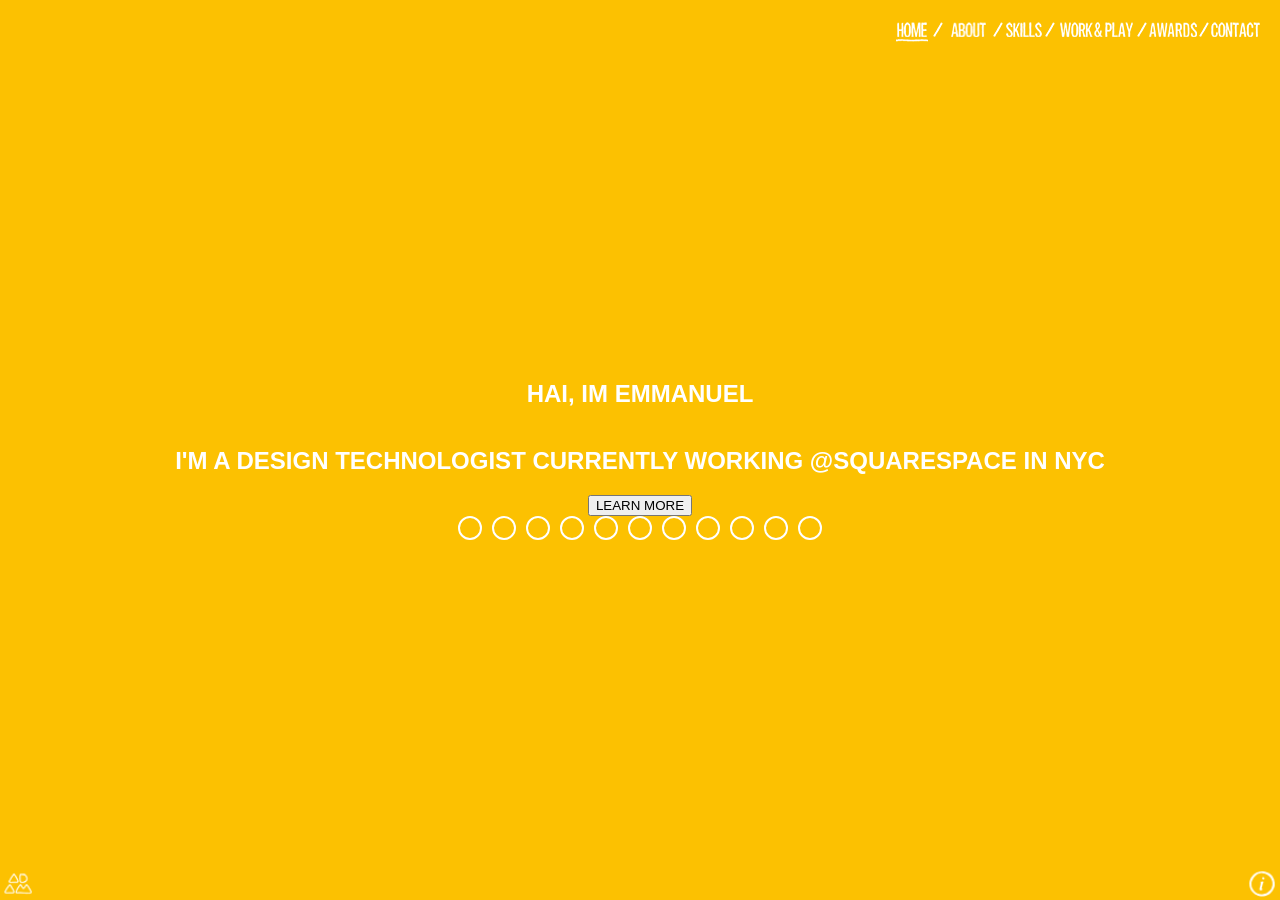
<file: index.html>
<!DOCTYPE html>
<html lang="en">

<head>
    <meta charset="UTF-8">
    <meta name="viewport" content="width=device-width, initial-scale=1.0">
    <title>EMMANUEL</title>
    <link rel="stylesheet" href="css/home.css">
</head>

<body>
    <header>
        <nav class="navegador">
            <a class="nav-home" href="/index.html"></a>
            <span></span>
            <a class="nav-about" href="/about.html"></a>
            <span></span>
            <a class="nav-skills" href="/skill.html"></a>
            <span></span>
            <a class="nav-workplay" href="/works&play.html"></a>
            <span></span>
            <a class="nav-awards" href="/awards.html"></a>
            <span></span>
            <a class="nav-contact" href="/contact.html"></a>
        </nav>
    </header>
    <main>
        <section id="section1" class="slide">
            <h1>HAI, IM EMMANUEL </h1>
            <h2>I'M A DESIGN TECHNOLOGIST CURRENTLY WORKING @SQUARESPACE IN NYC</h2>
            <button class="more">LEARN MORE</button>
            <nav class="section-nav">
                <a href="#section1" class="nav-dot" aria-label="Go to section 1"></a>
                <a href="#section2" class="nav-dot" aria-label="Go to section 2"></a>
                <a href="#section3" class="nav-dot" aria-label="Go to section 3"></a>
                <a href="#section4" class="nav-dot" aria-label="Go to section 4"></a>
                <a href="#section5" class="nav-dot" aria-label="Go to section 5"></a>
                <a href="#section6" class="nav-dot" aria-label="Go to section 6"></a>
                <a href="#section7" class="nav-dot" aria-label="Go to section 7"></a>
                <a href="#section8" class="nav-dot" aria-label="Go to section 8"></a>
                <a href="#section9" class="nav-dot" aria-label="Go to section 9"></a>
                <a href="#section10" class="nav-dot" aria-label="Go to section 10"></a>
                <a href="#section11" class="nav-dot" aria-label="Go to section 11"></a>
            </nav>
        </section>

        <section id="section2" class="slide">
            <h1>METROPOLIS WORLD</h1>
            <h2>INTRODUCING METROPOLIS WORLD, A METAVERSE EXPERIENCE COMBINING PHYSICAL AND DIGITAL REALMS!</h2>
            <button class="learn">LEARN MORE</button>
            <nav class="section-nav">
                <a href="#section1" class="nav-dot" aria-label="Go to section 1"></a>
                <a href="#section2" class="nav-dot" aria-label="Go to section 2"></a>
                <a href="#section3" class="nav-dot" aria-label="Go to section 3"></a>
                <a href="#section4" class="nav-dot" aria-label="Go to section 4"></a>
                <a href="#section5" class="nav-dot" aria-label="Go to section 5"></a>
                <a href="#section6" class="nav-dot" aria-label="Go to section 6"></a>
                <a href="#section7" class="nav-dot" aria-label="Go to section 7"></a>
                <a href="#section8" class="nav-dot" aria-label="Go to section 8"></a>
                <a href="#section9" class="nav-dot" aria-label="Go to section 9"></a>
                <a href="#section10" class="nav-dot" aria-label="Go to section 10"></a>
                <a href="#section11" class="nav-dot" aria-label="Go to section 11"></a>
            </nav>
        </section>
        <section id="section3" class="slide">
            <h1>I LOVE DIGITAL</h1>
            <h2>I SPECIALISE IN RICH INTERACTIVE EXPERIENCES FOR WEB, MOBILE AND TABLET DEVICES.</h2>
            <button class="learn">LEARN MORE</button>
            <nav class="section-nav">
                <a href="#section1" class="nav-dot" aria-label="Go to section 1"></a>
                <a href="#section2" class="nav-dot" aria-label="Go to section 2"></a>
                <a href="#section3" class="nav-dot" aria-label="Go to section 3"></a>
                <a href="#section4" class="nav-dot" aria-label="Go to section 4"></a>
                <a href="#section5" class="nav-dot" aria-label="Go to section 5"></a>
                <a href="#section6" class="nav-dot" aria-label="Go to section 6"></a>
                <a href="#section7" class="nav-dot" aria-label="Go to section 7"></a>
                <a href="#section8" class="nav-dot" aria-label="Go to section 8"></a>
                <a href="#section9" class="nav-dot" aria-label="Go to section 9"></a>
                <a href="#section10" class="nav-dot" aria-label="Go to section 10"></a>
                <a href="#section11" class="nav-dot" aria-label="Go to section 11"></a>
            </nav>
        </section>
        <section id="section4" class="slide">
            <h1>CREATIVE NETWORK</h1>
            <h2>I LOVE TO COLLABORATE. I'M CURRENTLY LOOKING FOR OTHER CREATIVE MINDS TO WORK, GROW AND NETWORK. GET IN
                TOUCH!</h2>
            <button class="learn">LEARN MORE</button>
            <nav class="section-nav">
                <a href="#section1" class="nav-dot" aria-label="Go to section 1"></a>
                <a href="#section2" class="nav-dot" aria-label="Go to section 2"></a>
                <a href="#section3" class="nav-dot" aria-label="Go to section 3"></a>
                <a href="#section4" class="nav-dot" aria-label="Go to section 4"></a>
                <a href="#section5" class="nav-dot" aria-label="Go to section 5"></a>
                <a href="#section6" class="nav-dot" aria-label="Go to section 6"></a>
                <a href="#section7" class="nav-dot" aria-label="Go to section 7"></a>
                <a href="#section8" class="nav-dot" aria-label="Go to section 8"></a>
                <a href="#section9" class="nav-dot" aria-label="Go to section 9"></a>
                <a href="#section10" class="nav-dot" aria-label="Go to section 10"></a>
                <a href="#section11" class="nav-dot" aria-label="Go to section 11"></a>
            </nav>
        </section>
        <section id="section5" class="slide">
            <h1>MULTI DISCIPLINE</h1>
            <h2>MULTI DISCIPLINEBEING MULTI DISCIPLINED IS A BIG PART OF MY ETHOS. WHETHER IT'S DESIGN, DEVELOPMENT,
                VIDEO OR UX; I'M THERE.</h2>
            <button class="learn">LEARN MORE</button>
            <nav class="section-nav">
                <a href="#section1" class="nav-dot" aria-label="Go to section 1"></a>
                <a href="#section2" class="nav-dot" aria-label="Go to section 2"></a>
                <a href="#section3" class="nav-dot" aria-label="Go to section 3"></a>
                <a href="#section4" class="nav-dot" aria-label="Go to section 4"></a>
                <a href="#section5" class="nav-dot" aria-label="Go to section 5"></a>
                <a href="#section6" class="nav-dot" aria-label="Go to section 6"></a>
                <a href="#section7" class="nav-dot" aria-label="Go to section 7"></a>
                <a href="#section8" class="nav-dot" aria-label="Go to section 8"></a>
                <a href="#section9" class="nav-dot" aria-label="Go to section 9"></a>
                <a href="#section10" class="nav-dot" aria-label="Go to section 10"></a>
                <a href="#section11" class="nav-dot" aria-label="Go to section 11"></a>
            </nav>
        </section>
        <section id="section6" class="slide">
            <h1>NEW MEDIA</h1>
            <h2>MY FOCUS IS WORKING ON ENGAGING AND INTERACTIVE APPLICATIONS ACROSS THE SPECTRUM OF DEVICES AND
                PLATFORMS.</h2>
            <button class="learn">LEARN MORE</button>
            <nav class="section-nav">
                <a href="#section1" class="nav-dot" aria-label="Go to section 1"></a>
                <a href="#section2" class="nav-dot" aria-label="Go to section 2"></a>
                <a href="#section3" class="nav-dot" aria-label="Go to section 3"></a>
                <a href="#section4" class="nav-dot" aria-label="Go to section 4"></a>
                <a href="#section5" class="nav-dot" aria-label="Go to section 5"></a>
                <a href="#section6" class="nav-dot" aria-label="Go to section 6"></a>
                <a href="#section7" class="nav-dot" aria-label="Go to section 7"></a>
                <a href="#section8" class="nav-dot" aria-label="Go to section 8"></a>
                <a href="#section9" class="nav-dot" aria-label="Go to section 9"></a>
                <a href="#section10" class="nav-dot" aria-label="Go to section 10"></a>
                <a href="#section11" class="nav-dot" aria-label="Go to section 11"></a>
            </nav>
        </section>
        <section id="section7" class="slide">
            <h1>I LOVE TO PLAY</h1>
            <h2>WORK MAKES UP SUCH A BIG PART OF OUR LIVES, SO IT'S IMPORTANT TO INTEGRATE IT IN A POSITIVE WAY.</h2>
            <button class="learn">LEARN MORE</button>
            <nav class="section-nav">
                <a href="#section1" class="nav-dot" aria-label="Go to section 1"></a>
                <a href="#section2" class="nav-dot" aria-label="Go to section 2"></a>
                <a href="#section3" class="nav-dot" aria-label="Go to section 3"></a>
                <a href="#section4" class="nav-dot" aria-label="Go to section 4"></a>
                <a href="#section5" class="nav-dot" aria-label="Go to section 5"></a>
                <a href="#section6" class="nav-dot" aria-label="Go to section 6"></a>
                <a href="#section7" class="nav-dot" aria-label="Go to section 7"></a>
                <a href="#section8" class="nav-dot" aria-label="Go to section 8"></a>
                <a href="#section9" class="nav-dot" aria-label="Go to section 9"></a>
                <a href="#section10" class="nav-dot" aria-label="Go to section 10"></a>
                <a href="#section11" class="nav-dot" aria-label="Go to section 11"></a>
            </nav>
        </section>
        <section id="section8" class="slide">
            <h1>CREATIVE EDGE PARTIES</h1>
            <h2>THE EXPERIMENTAL SITE OF CREATIVE EDGE PARTIES. NOT JUST ANOTHER CHICKEN DINNER.</h2>
            <button class="learn">LEARN MORE</button>
            <nav class="section-nav">
                <a href="#section1" class="nav-dot" aria-label="Go to section 1"></a>
                <a href="#section2" class="nav-dot" aria-label="Go to section 2"></a>
                <a href="#section3" class="nav-dot" aria-label="Go to section 3"></a>
                <a href="#section4" class="nav-dot" aria-label="Go to section 4"></a>
                <a href="#section5" class="nav-dot" aria-label="Go to section 5"></a>
                <a href="#section6" class="nav-dot" aria-label="Go to section 6"></a>
                <a href="#section7" class="nav-dot" aria-label="Go to section 7"></a>
                <a href="#section8" class="nav-dot" aria-label="Go to section 8"></a>
                <a href="#section9" class="nav-dot" aria-label="Go to section 9"></a>
                <a href="#section10" class="nav-dot" aria-label="Go to section 10"></a>
                <a href="#section11" class="nav-dot" aria-label="Go to section 11"></a>
            </nav>
        </section>
        <section id="section9" class="slide">
            <h1>CITAK RUGAS INC</h1>
            <h2>SOLO PROJECT FOR CITAK.</h2>
            <button class="learn">LEARN MORE</button>
            <nav class="section-nav">
                <a href="#section1" class="nav-dot" aria-label="Go to section 1"></a>
                <a href="#section2" class="nav-dot" aria-label="Go to section 2"></a>
                <a href="#section3" class="nav-dot" aria-label="Go to section 3"></a>
                <a href="#section4" class="nav-dot" aria-label="Go to section 4"></a>
                <a href="#section5" class="nav-dot" aria-label="Go to section 5"></a>
                <a href="#section6" class="nav-dot" aria-label="Go to section 6"></a>
                <a href="#section7" class="nav-dot" aria-label="Go to section 7"></a>
                <a href="#section8" class="nav-dot" aria-label="Go to section 8"></a>
                <a href="#section9" class="nav-dot" aria-label="Go to section 9"></a>
                <a href="#section10" class="nav-dot" aria-label="Go to section 10"></a>
                <a href="#section11" class="nav-dot" aria-label="Go to section 11"></a>
            </nav>
        </section>
        <section id="section10" class="slide">
            <h1>APPS APPS APPS!</h1>
            <h2>REACHING AUDIENCES ON THE GO IS BECOMING INCREASINGLY IMPORTANT; I BUILD APPS FOR BOTH WEB AND NATIVE.
            </h2>
            <button class="learn">LEARN MORE</button>
            <nav class="section-nav">
                <a href="#section1" class="nav-dot" aria-label="Go to section 1"></a>
                <a href="#section2" class="nav-dot" aria-label="Go to section 2"></a>
                <a href="#section3" class="nav-dot" aria-label="Go to section 3"></a>
                <a href="#section4" class="nav-dot" aria-label="Go to section 4"></a>
                <a href="#section5" class="nav-dot" aria-label="Go to section 5"></a>
                <a href="#section6" class="nav-dot" aria-label="Go to section 6"></a>
                <a href="#section7" class="nav-dot" aria-label="Go to section 7"></a>
                <a href="#section8" class="nav-dot" aria-label="Go to section 8"></a>
                <a href="#section9" class="nav-dot" aria-label="Go to section 9"></a>
                <a href="#section10" class="nav-dot" aria-label="Go to section 10"></a>
                <a href="#section11" class="nav-dot" aria-label="Go to section 11"></a>
            </nav>
        </section>
        <section id="section11" class="slide">
            <h1>INTERESTED</h1>
            <h2>IF YOU'VE GOT AN EXCITING PROJECT YOU'RE INTERESTED IN WORKING TOGETHER ON, GET IN TOUCH!</h2>
            <button class="learn">LEARN MORE</button>
            <nav class="section-nav">
                <a href="#section1" class="nav-dot" aria-label="Go to section 1"></a>
                <a href="#section2" class="nav-dot" aria-label="Go to section 2"></a>
                <a href="#section3" class="nav-dot" aria-label="Go to section 3"></a>
                <a href="#section4" class="nav-dot" aria-label="Go to section 4"></a>
                <a href="#section5" class="nav-dot" aria-label="Go to section 5"></a>
                <a href="#section6" class="nav-dot" aria-label="Go to section 6"></a>
                <a href="#section7" class="nav-dot" aria-label="Go to section 7"></a>
                <a href="#section8" class="nav-dot" aria-label="Go to section 8"></a>
                <a href="#section9" class="nav-dot" aria-label="Go to section 9"></a>
                <a href="#section10" class="nav-dot" aria-label="Go to section 10"></a>
                <a href="#section11" class="nav-dot" aria-label="Go to section 11"></a>
            </nav>
        </section>
    </main>
    <footer>
        <div class="footer-container">
            <div class="icon">
                <a href="index.html" class="adam-icon">
                </a>
            </div>
            <div class="footer-copy">
                <p>&copy; 2026</p>
            </div>
            <div id="info" class="info-container">
                <a href="#close" class="close-btn"></a>
                <a href="#email" class="email-btn"></a>
                <a href="#linkedin" class="linkedin-btn"></a>
                <a href="#twitter" class="twitter-btn"></a>
                <a href="#facebook" class="facebook-btn"></a>
                <a href="#behance" class="behance-btn"></a>
            </div>
            <a href="#info" class="info-icon">

            </a>
        </div>
    </footer>

    <script src="footer.js"></script>
</body>

</html>
</file>
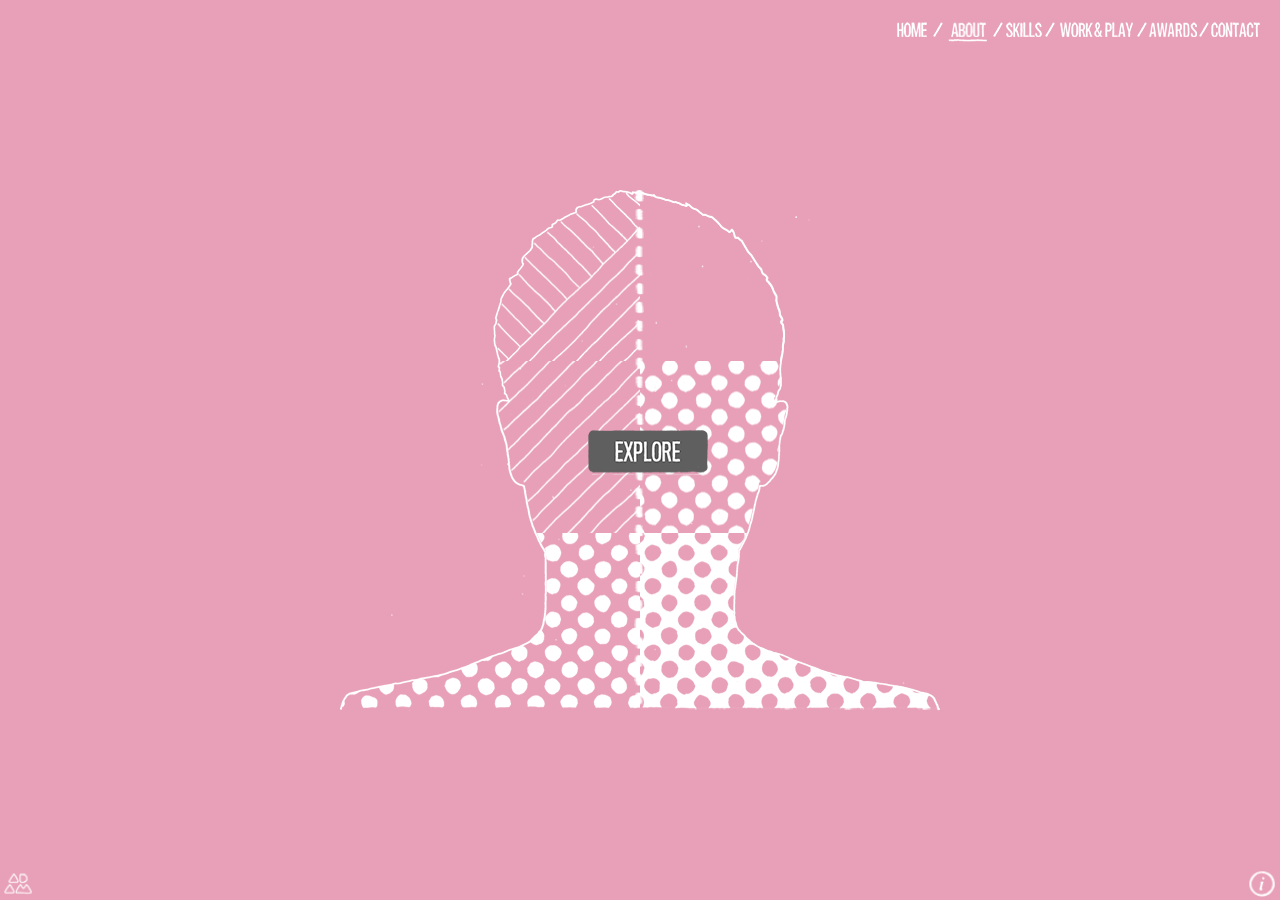
<file: about.html>
<!DOCTYPE html>
<html lang="es">

<head>
    <meta charset="UTF-8">
    <meta name="viewport" content="width=device-width, initial-scale=1.0">
    <title>About - EMMANUEL</title>
    <link rel="stylesheet" href="css/about.css">
</head>

<body>
    <header>
        <nav class="navegador">
            <a class="nav-home" href="/index.html"></a>
            <span></span>
            <a class="nav-about" href="/about.html"></a>
            <span></span>
            <a class="nav-skills" href="/skill.html"></a>
            <span></span>
            <a class="nav-workplay" href="/works&play.html"></a>
            <span></span>
            <a class="nav-awards" href="/awards.html"></a>
            <span></span>
            <a class="nav-contact" href="/contact.html"></a>
        </nav>
    </header>

    <main>
        <section class="head-section">

            <!-- 1. Imagen base -->
            <img class="layer base" src="img/about/base-large.png" alt="Base" />

            <!-- 2. Overlays (ocultos por defecto) -->


            <!-- 3. Separador vertical -->
            <img class="layer separator" src="img/about/separator.png" alt="" />

            <!-- 4. Botón explore -->
            <button type="submit" class="explore-btn" id="explore-btn"></button>

            <!-- 5. Zonas hover invisibles -->
            <div class="hover-zone hover-zone-1" data-target="overlay1"></div>
            <div class="hover-zone hover-zone-2" data-target="overlay2"></div>
            <div class="hover-zone hover-zone-3" data-target="overlay3"></div>
            <div class="hover-zone hover-zone-4" data-target="overlay4"></div>
            <div class="hover-zone hover-zone-5" data-target="overlay5"></div>
            <div class="hover-zone hover-zone-6" data-target="overlay6"></div>
        </section>
        <section id="anatomy-section">
            <div class="anatomy-card" id="card-heart">
            </div>
            
            <div class="anatomy-card" id="card-brain">
            </div>

            <div class="anatomy-card" id="card-hand">
            </div>

        </section>
    </main>

    <footer>
        <div class="footer-container">
            <div class="icon">
                <a href="index.html" class="adam-icon">
                </a>
            </div>
            <div class="footer-copy">
                <p>&copy; 2026</p>
            </div>
            <div id="info" class="info-container">
                <a href="#close" class="close-btn"></a>
                <a href="#email" class="email-btn"></a>
                <a href="#linkedin" class="linkedin-btn"></a>
                <a href="#twitter" class="twitter-btn"></a>
                <a href="#facebook" class="facebook-btn"></a>
                <a href="#behance" class="behance-btn"></a>
            </div>
            <a href="#info" class="info-icon">

            </a>
        </div>
    </footer>

    <script src="about.js"></script>
    <script src="footer.js"></script>
</body>

</html>
</file>
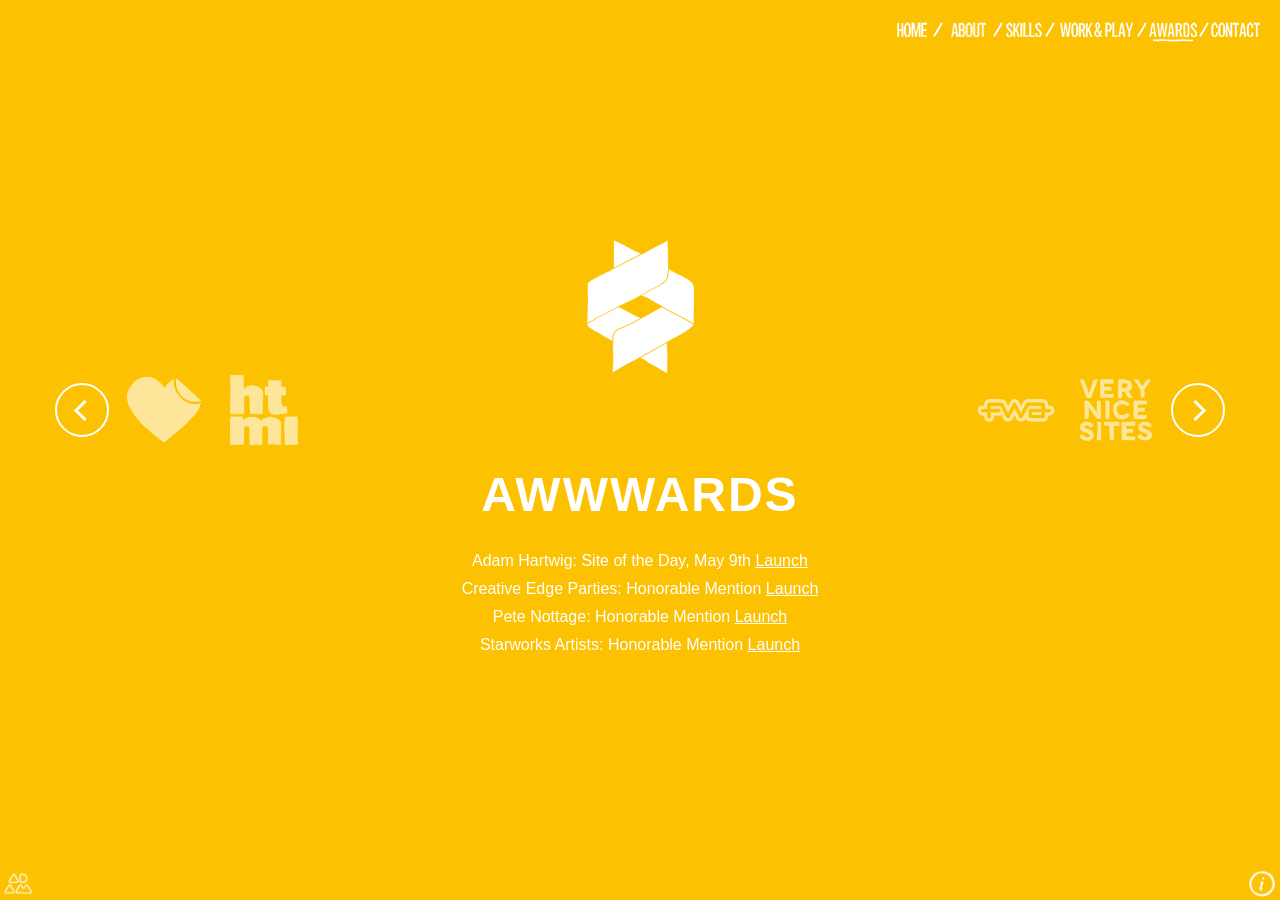
<file: awards.html>
<!DOCTYPE html>
<html lang="en">

<head>
    <meta charset="UTF-8">
    <meta name="viewport" content="width=device-width, initial-scale=1.0">
    <title>Document</title>
    <link rel="stylesheet" href="css/awards.css">
</head>

<body>
    <header>
        <nav class="navegador">
            <a class="nav-home" href="/index.html"></a>
            <span></span>
            <a class="nav-about" href="/about.html"></a>
            <span></span>
            <a class="nav-skills" href="/skill.html"></a>
            <span></span>
            <a class="nav-workplay" href="/works&play.html"></a>
            <span></span>
            <a class="nav-awards" href="/awards.html"></a>
            <span></span>
            <a class="nav-contact" href="/contact.html"></a>
        </nav>
    </header>
    <main>
        <div class="carousel-wrapper">
            <div class="arrow arrow-left"></div>

            <div class="carousel-side-images carousel-side-left">
                <img class="side-image" id="side-prev-1" src="img/htmlinspiration_117_133.png" alt="">
                <img class="side-image" id="side-prev-0" src="img/codrops_117_133.png" alt="">
            </div>

            <div class="carousel-center">
                <div class="carousel-image-container">
                    <img id="carousel-image" class="carousel-main-image" src="img/awwwards_117_133.png" alt="AWWWARDS">
                </div>

                <div class="award-info">
                    <h1 id="award-title">AWWWARDS</h1>
                    <div class="award-content" id="award-content">
                        <p>Adam Hartwig: Site of the Day, May 9th <a
                                href="https://www.awwwards.com/sites/adam-hartwig">Launch</a></p>
                        <p>Creative Edge Parties: Honorable Mention <a
                                href="https://www.awwwards.com/sites/creative-edge-parties">Launch</a></p>
                        <p>Pete Nottage: Honorable Mention <a
                                href="https://www.awwwards.com/sites/pete-nottage">Launch</a></p>
                        <p>Starworks Artists: Honorable Mention <a
                                href="https://www.awwwards.com/sites/starworks-artists">Launch</a></p>
                    </div>
                </div>

            </div>

            <div class="carousel-side-images carousel-side-right">
                <img class="side-image" id="side-next-0" src="img/fwa_242_134.png" alt="">
                <img class="side-image" id="side-next-1" src="img/verynicesites_125_134.png" alt="">
            </div>

            <div class="arrow arrow-right"></div>
        </div>
    </main>
    <footer>
        <div class="footer-container">
            <div class="icon">
                <a href="index.html" class="adam-icon">
                </a>
            </div>
            <div class="footer-copy">
                <p>&copy; 2026</p>
            </div>
            <div id="info" class="info-container">
                <a href="#close" class="close-btn"></a>
                <a href="#email" class="email-btn"></a>
                <a href="#linkedin" class="linkedin-btn"></a>
                <a href="#twitter" class="twitter-btn"></a>
                <a href="#facebook" class="facebook-btn"></a>
                <a href="#behance" class="behance-btn"></a>
            </div>
            <a href="#info" class="info-icon">

            </a>
        </div>
    </footer>
    <script src="awards.js"></script>
    <script src="footer.js"></script>
</body>

</html>
</file>
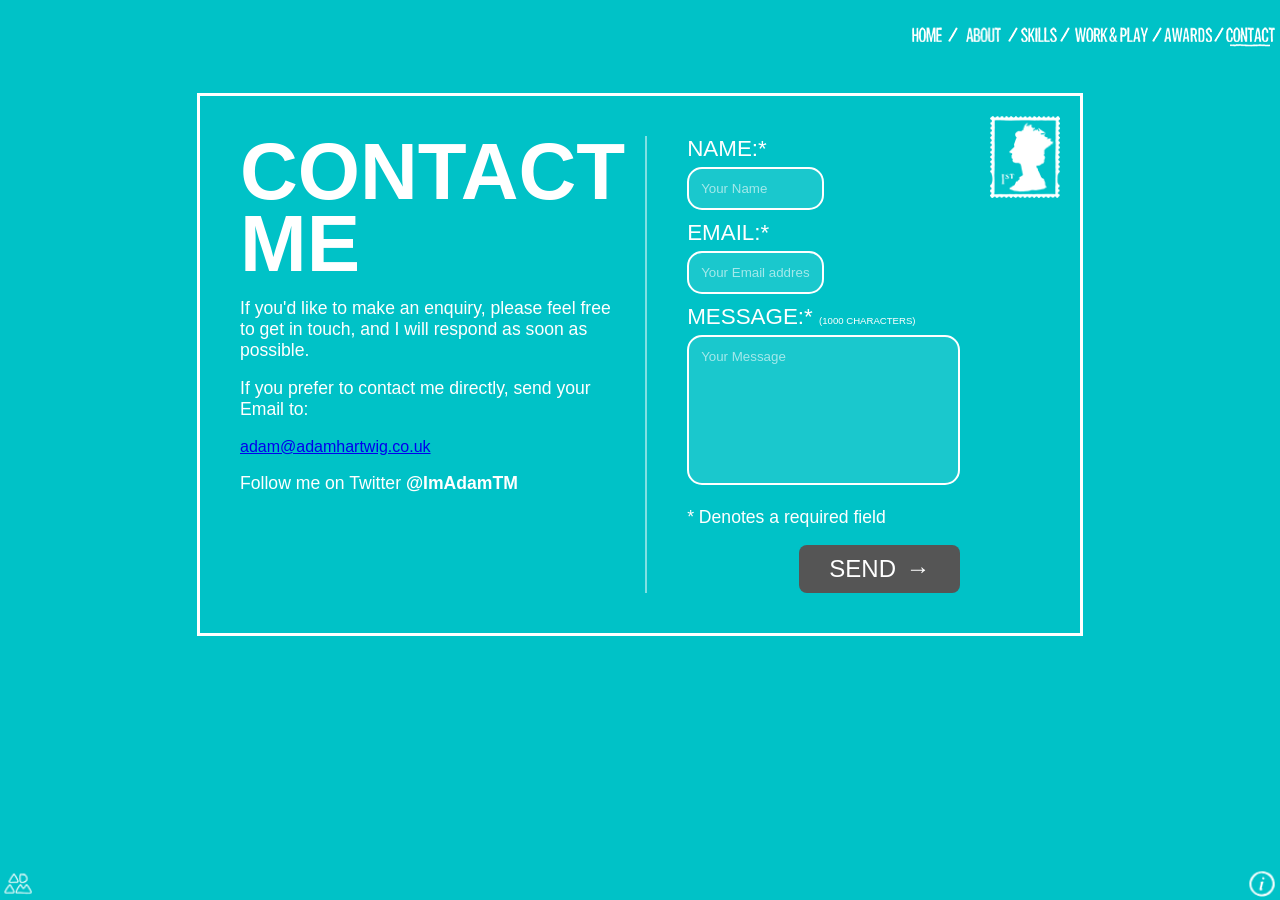
<file: contact.html>
<!DOCTYPE html>
<html lang="en">

<head>
    <meta charset="UTF-8">
    <meta name="viewport" content="width=device-width, initial-scale=1.0">
    <title>Document</title>
    <link rel="stylesheet" href="css/contact.css">
</head>

<body>
    <header>
        <nav class="navegador">
            <a class="nav-home" href="/index.html"></a>
            <span></span>
            <a class="nav-about" href="/about.html"></a>
            <span></span>
            <a class="nav-skills" href="/skill.html"></a>
            <span></span>
            <a class="nav-workplay" href="/works&play.html"></a>
            <span></span>
            <a class="nav-awards" href="/awards.html"></a>
            <span></span>
            <a class="nav-contact" href="/contact.html"></a>
        </nav>
    </header>
    <main>
        <div class="postal-container">
            <div class="postal-body">

                <div class="stamp">
                    
                </div>

                <div class="info-side">
                    <h1>Contact Me</h1>
                    <p>If you'd like to make an enquiry, please feel free to get in touch, and I will respond as soon as
                        possible.</p>
                    <p>If you prefer to contact me directly, send your Email to:</p>
                    <a href="mailto:adam@adamhartwig.co.uk" class="contact-link">adam@adamhartwig.co.uk</a>
                    <p>Follow me on Twitter <strong>@ImAdamTM</strong></p>
                </div>

                <div class="form-side">
                    <form action="#">
                        <div class="form-group">
                            <label>Name:*</label>
                            <input type="text" placeholder="Your Name" required>
                        </div>

                        <div class="form-group">
                            <label>Email:*</label>
                            <input type="email" placeholder="Your Email address" required>
                        </div>

                        <div class="form-group">
                            <label>Message:* <span style="font-size: 0.6rem;">(1000 CHARACTERS)</span></label>
                            <textarea placeholder="Your Message" maxlength="1000" required></textarea>
                        </div>

                        <p class="footer-note">* Denotes a required field</p>

                        <button type="submit" class="send-btn">
                            SEND <span>&rarr;</span>
                        </button>
                    </form>
                </div>

            </div>
        </div>
    </main>
    <footer>
        <div class="footer-container">
            <div class="icon">
                <a href="index.html" class="adam-icon">
                </a>
            </div>
            <div class="footer-copy">
                <p>&copy; 2026</p>
            </div>
            <div id="info" class="info-container">
                <a href="#close" class="close-btn"></a>
                <a href="#email" class="email-btn"></a>
                <a href="#linkedin" class="linkedin-btn"></a>
                <a href="#twitter" class="twitter-btn"></a>
                <a href="#facebook" class="facebook-btn"></a>
                <a href="#behance" class="behance-btn"></a>
            </div>
            <a href="#info" class="info-icon">
            </a>
        </div>
    </footer>
    <script src="footer.js"></script>
</body>

</html>
</file>
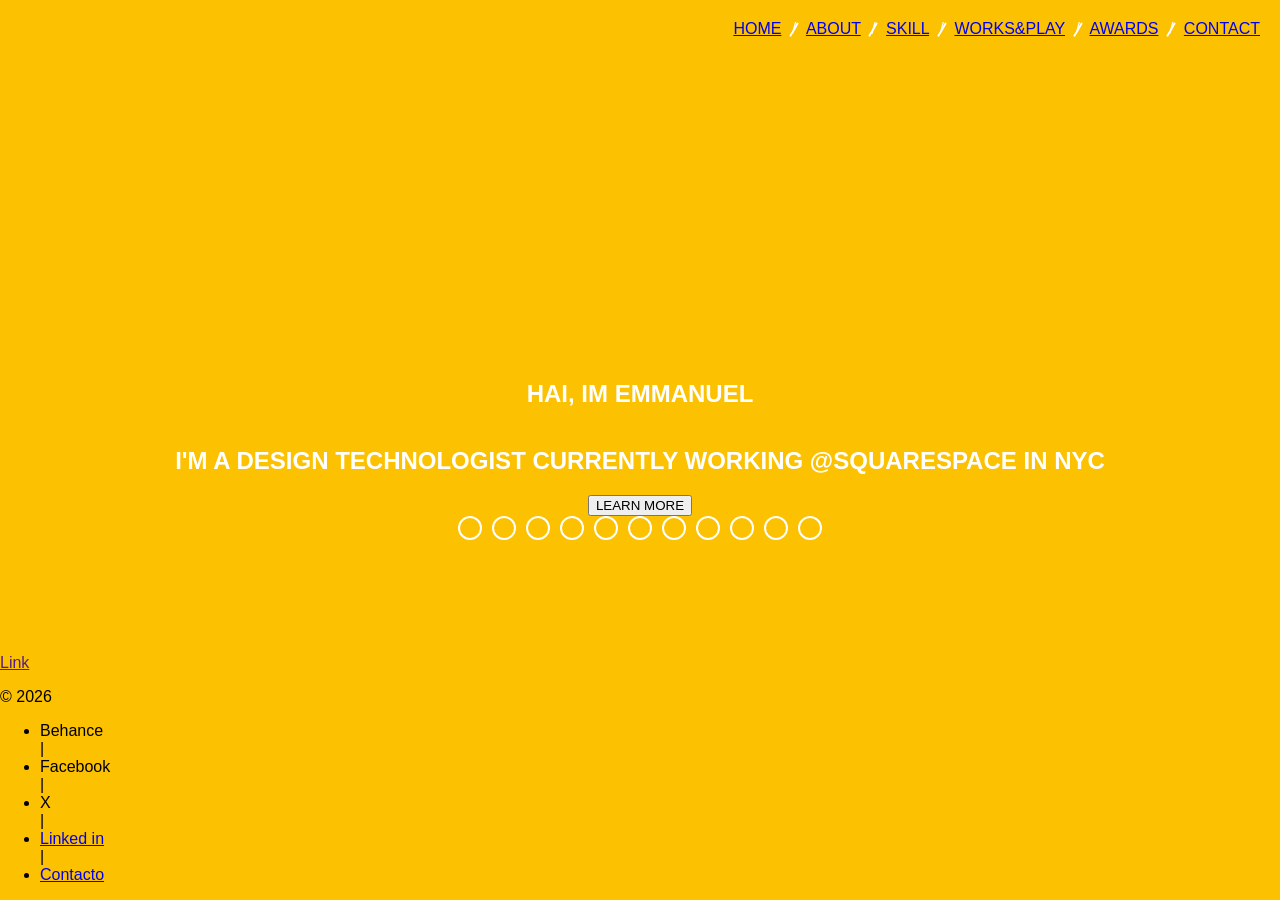
<file: home.html>
<!DOCTYPE html>
<html lang="en">

<head>
    <meta charset="UTF-8">
    <meta name="viewport" content="width=device-width, initial-scale=1.0">
    <title>EMMANUEL</title>
    <link rel="stylesheet" href="css/home.css">
</head>

<body>
    <header>
        <nav class="navegador">
            <a href="home.html">HOME</a>
            <span>/</span>
            <a href="about.html">ABOUT</a>
            <span>/</span>
            <a href="skill.html">SKILL</a>
            <span>/</span>
            <a href="works&play.html">WORKS&PLAY</a>
            <span>/</span>
            <a href="awards.html">AWARDS</a>
            <span>/</span>
            <a href="contact.html">CONTACT</a>
        </nav>
    </header>
    <main>
        <section id="section1" class="slide">
            <h1>HAI, IM EMMANUEL </h1>
            <h2>I'M A DESIGN TECHNOLOGIST CURRENTLY WORKING @SQUARESPACE IN NYC</h2>
            <button class="more">LEARN MORE</button>
            <nav class="section-nav">
                <a href="#section1" class="nav-dot" aria-label="Go to section 1"></a>
                <a href="#section2" class="nav-dot" aria-label="Go to section 2"></a>
                <a href="#section3" class="nav-dot" aria-label="Go to section 3"></a>
                <a href="#section4" class="nav-dot" aria-label="Go to section 4"></a>
                <a href="#section5" class="nav-dot" aria-label="Go to section 5"></a>
                <a href="#section6" class="nav-dot" aria-label="Go to section 6"></a>
                <a href="#section7" class="nav-dot" aria-label="Go to section 7"></a>
                <a href="#section8" class="nav-dot" aria-label="Go to section 8"></a>
                <a href="#section9" class="nav-dot" aria-label="Go to section 9"></a>
                <a href="#section10" class="nav-dot" aria-label="Go to section 10"></a>
                <a href="#section11" class="nav-dot" aria-label="Go to section 11"></a>
            </nav>
        </section>

        <section id="section2" class="slide">
            <h1>METROPOLIS WORLD</h1>
            <h2>INTRODUCING METROPOLIS WORLD, A METAVERSE EXPERIENCE COMBINING PHYSICAL AND DIGITAL REALMS!</h2>
            <button class="learn">LEARN MORE</button>
            <nav class="section-nav">
                <a href="#section1" class="nav-dot" aria-label="Go to section 1"></a>
                <a href="#section2" class="nav-dot" aria-label="Go to section 2"></a>
                <a href="#section3" class="nav-dot" aria-label="Go to section 3"></a>
                <a href="#section4" class="nav-dot" aria-label="Go to section 4"></a>
                <a href="#section5" class="nav-dot" aria-label="Go to section 5"></a>
                <a href="#section6" class="nav-dot" aria-label="Go to section 6"></a>
                <a href="#section7" class="nav-dot" aria-label="Go to section 7"></a>
                <a href="#section8" class="nav-dot" aria-label="Go to section 8"></a>
                <a href="#section9" class="nav-dot" aria-label="Go to section 9"></a>
                <a href="#section10" class="nav-dot" aria-label="Go to section 10"></a>
                <a href="#section11" class="nav-dot" aria-label="Go to section 11"></a>
            </nav>
        </section>
        <section id="section3" class="slide">
            <h1>I LOVE DIGITAL</h1>
            <h2>I SPECIALISE IN RICH INTERACTIVE EXPERIENCES FOR WEB, MOBILE AND TABLET DEVICES.</h2>
            <button class="learn">LEARN MORE</button>
            <nav class="section-nav">
                <a href="#section1" class="nav-dot" aria-label="Go to section 1"></a>
                <a href="#section2" class="nav-dot" aria-label="Go to section 2"></a>
                <a href="#section3" class="nav-dot" aria-label="Go to section 3"></a>
                <a href="#section4" class="nav-dot" aria-label="Go to section 4"></a>
                <a href="#section5" class="nav-dot" aria-label="Go to section 5"></a>
                <a href="#section6" class="nav-dot" aria-label="Go to section 6"></a>
                <a href="#section7" class="nav-dot" aria-label="Go to section 7"></a>
                <a href="#section8" class="nav-dot" aria-label="Go to section 8"></a>
                <a href="#section9" class="nav-dot" aria-label="Go to section 9"></a>
                <a href="#section10" class="nav-dot" aria-label="Go to section 10"></a>
                <a href="#section11" class="nav-dot" aria-label="Go to section 11"></a>
            </nav>
        </section>
        <section id="section4" class="slide">
            <h1>CREATIVE NETWORK</h1>
            <h2>I LOVE TO COLLABORATE. I'M CURRENTLY LOOKING FOR OTHER CREATIVE MINDS TO WORK, GROW AND NETWORK. GET IN
                TOUCH!</h2>
            <button class="learn">LEARN MORE</button>
            <nav class="section-nav">
                <a href="#section1" class="nav-dot" aria-label="Go to section 1"></a>
                <a href="#section2" class="nav-dot" aria-label="Go to section 2"></a>
                <a href="#section3" class="nav-dot" aria-label="Go to section 3"></a>
                <a href="#section4" class="nav-dot" aria-label="Go to section 4"></a>
                <a href="#section5" class="nav-dot" aria-label="Go to section 5"></a>
                <a href="#section6" class="nav-dot" aria-label="Go to section 6"></a>
                <a href="#section7" class="nav-dot" aria-label="Go to section 7"></a>
                <a href="#section8" class="nav-dot" aria-label="Go to section 8"></a>
                <a href="#section9" class="nav-dot" aria-label="Go to section 9"></a>
                <a href="#section10" class="nav-dot" aria-label="Go to section 10"></a>
                <a href="#section11" class="nav-dot" aria-label="Go to section 11"></a>
            </nav>
        </section>
        <section id="section5" class="slide">
            <h1>MULTI DISCIPLINE</h1>
            <h2>MULTI DISCIPLINEBEING MULTI DISCIPLINED IS A BIG PART OF MY ETHOS. WHETHER IT'S DESIGN, DEVELOPMENT,
                VIDEO OR UX; I'M THERE.</h2>
            <button class="learn">LEARN MORE</button>
            <nav class="section-nav">
                <a href="#section1" class="nav-dot" aria-label="Go to section 1"></a>
                <a href="#section2" class="nav-dot" aria-label="Go to section 2"></a>
                <a href="#section3" class="nav-dot" aria-label="Go to section 3"></a>
                <a href="#section4" class="nav-dot" aria-label="Go to section 4"></a>
                <a href="#section5" class="nav-dot" aria-label="Go to section 5"></a>
                <a href="#section6" class="nav-dot" aria-label="Go to section 6"></a>
                <a href="#section7" class="nav-dot" aria-label="Go to section 7"></a>
                <a href="#section8" class="nav-dot" aria-label="Go to section 8"></a>
                <a href="#section9" class="nav-dot" aria-label="Go to section 9"></a>
                <a href="#section10" class="nav-dot" aria-label="Go to section 10"></a>
                <a href="#section11" class="nav-dot" aria-label="Go to section 11"></a>
            </nav>
        </section>
        <section id="section6" class="slide">
            <h1>NEW MEDIA</h1>
            <h2>MY FOCUS IS WORKING ON ENGAGING AND INTERACTIVE APPLICATIONS ACROSS THE SPECTRUM OF DEVICES AND
                PLATFORMS.</h2>
            <button class="learn">LEARN MORE</button>
            <nav class="section-nav">
                <a href="#section1" class="nav-dot" aria-label="Go to section 1"></a>
                <a href="#section2" class="nav-dot" aria-label="Go to section 2"></a>
                <a href="#section3" class="nav-dot" aria-label="Go to section 3"></a>
                <a href="#section4" class="nav-dot" aria-label="Go to section 4"></a>
                <a href="#section5" class="nav-dot" aria-label="Go to section 5"></a>
                <a href="#section6" class="nav-dot" aria-label="Go to section 6"></a>
                <a href="#section7" class="nav-dot" aria-label="Go to section 7"></a>
                <a href="#section8" class="nav-dot" aria-label="Go to section 8"></a>
                <a href="#section9" class="nav-dot" aria-label="Go to section 9"></a>
                <a href="#section10" class="nav-dot" aria-label="Go to section 10"></a>
                <a href="#section11" class="nav-dot" aria-label="Go to section 11"></a>
            </nav>
        </section>
        <section id="section7" class="slide">
            <h1>I LOVE TO PLAY</h1>
            <h2>WORK MAKES UP SUCH A BIG PART OF OUR LIVES, SO IT'S IMPORTANT TO INTEGRATE IT IN A POSITIVE WAY.</h2>
            <button class="learn">LEARN MORE</button>
            <nav class="section-nav">
                <a href="#section1" class="nav-dot" aria-label="Go to section 1"></a>
                <a href="#section2" class="nav-dot" aria-label="Go to section 2"></a>
                <a href="#section3" class="nav-dot" aria-label="Go to section 3"></a>
                <a href="#section4" class="nav-dot" aria-label="Go to section 4"></a>
                <a href="#section5" class="nav-dot" aria-label="Go to section 5"></a>
                <a href="#section6" class="nav-dot" aria-label="Go to section 6"></a>
                <a href="#section7" class="nav-dot" aria-label="Go to section 7"></a>
                <a href="#section8" class="nav-dot" aria-label="Go to section 8"></a>
                <a href="#section9" class="nav-dot" aria-label="Go to section 9"></a>
                <a href="#section10" class="nav-dot" aria-label="Go to section 10"></a>
                <a href="#section11" class="nav-dot" aria-label="Go to section 11"></a>
            </nav>
        </section>
        <section id="section8" class="slide">
            <h1>CREATIVE EDGE PARTIES</h1>
            <h2>THE EXPERIMENTAL SITE OF CREATIVE EDGE PARTIES. NOT JUST ANOTHER CHICKEN DINNER.</h2>
            <button class="learn">LEARN MORE</button>
            <nav class="section-nav">
                <a href="#section1" class="nav-dot" aria-label="Go to section 1"></a>
                <a href="#section2" class="nav-dot" aria-label="Go to section 2"></a>
                <a href="#section3" class="nav-dot" aria-label="Go to section 3"></a>
                <a href="#section4" class="nav-dot" aria-label="Go to section 4"></a>
                <a href="#section5" class="nav-dot" aria-label="Go to section 5"></a>
                <a href="#section6" class="nav-dot" aria-label="Go to section 6"></a>
                <a href="#section7" class="nav-dot" aria-label="Go to section 7"></a>
                <a href="#section8" class="nav-dot" aria-label="Go to section 8"></a>
                <a href="#section9" class="nav-dot" aria-label="Go to section 9"></a>
                <a href="#section10" class="nav-dot" aria-label="Go to section 10"></a>
                <a href="#section11" class="nav-dot" aria-label="Go to section 11"></a>
            </nav>
        </section>
        <section id="section9" class="slide">
            <h1>CITAK RUGAS INC</h1>
            <h2>SOLO PROJECT FOR CITAK.</h2>
            <button class="learn">LEARN MORE</button>
            <nav class="section-nav">
                <a href="#section1" class="nav-dot" aria-label="Go to section 1"></a>
                <a href="#section2" class="nav-dot" aria-label="Go to section 2"></a>
                <a href="#section3" class="nav-dot" aria-label="Go to section 3"></a>
                <a href="#section4" class="nav-dot" aria-label="Go to section 4"></a>
                <a href="#section5" class="nav-dot" aria-label="Go to section 5"></a>
                <a href="#section6" class="nav-dot" aria-label="Go to section 6"></a>
                <a href="#section7" class="nav-dot" aria-label="Go to section 7"></a>
                <a href="#section8" class="nav-dot" aria-label="Go to section 8"></a>
                <a href="#section9" class="nav-dot" aria-label="Go to section 9"></a>
                <a href="#section10" class="nav-dot" aria-label="Go to section 10"></a>
                <a href="#section11" class="nav-dot" aria-label="Go to section 11"></a>
            </nav>
        </section>
        <section id="section10" class="slide">
            <h1>APPS APPS APPS!</h1>
            <h2>REACHING AUDIENCES ON THE GO IS BECOMING INCREASINGLY IMPORTANT; I BUILD APPS FOR BOTH WEB AND NATIVE.
            </h2>
            <button class="learn">LEARN MORE</button>
            <nav class="section-nav">
                <a href="#section1" class="nav-dot" aria-label="Go to section 1"></a>
                <a href="#section2" class="nav-dot" aria-label="Go to section 2"></a>
                <a href="#section3" class="nav-dot" aria-label="Go to section 3"></a>
                <a href="#section4" class="nav-dot" aria-label="Go to section 4"></a>
                <a href="#section5" class="nav-dot" aria-label="Go to section 5"></a>
                <a href="#section6" class="nav-dot" aria-label="Go to section 6"></a>
                <a href="#section7" class="nav-dot" aria-label="Go to section 7"></a>
                <a href="#section8" class="nav-dot" aria-label="Go to section 8"></a>
                <a href="#section9" class="nav-dot" aria-label="Go to section 9"></a>
                <a href="#section10" class="nav-dot" aria-label="Go to section 10"></a>
                <a href="#section11" class="nav-dot" aria-label="Go to section 11"></a>
            </nav>
        </section>
        <section id="section11" class="slide">
            <h1>INTERESTED</h1>
            <h2>IF YOU'VE GOT AN EXCITING PROJECT YOU'RE INTERESTED IN WORKING TOGETHER ON, GET IN TOUCH!</h2>
            <button class="learn">LEARN MORE</button>
            <nav class="section-nav">
                <a href="#section1" class="nav-dot" aria-label="Go to section 1"></a>
                <a href="#section2" class="nav-dot" aria-label="Go to section 2"></a>
                <a href="#section3" class="nav-dot" aria-label="Go to section 3"></a>
                <a href="#section4" class="nav-dot" aria-label="Go to section 4"></a>
                <a href="#section5" class="nav-dot" aria-label="Go to section 5"></a>
                <a href="#section6" class="nav-dot" aria-label="Go to section 6"></a>
                <a href="#section7" class="nav-dot" aria-label="Go to section 7"></a>
                <a href="#section8" class="nav-dot" aria-label="Go to section 8"></a>
                <a href="#section9" class="nav-dot" aria-label="Go to section 9"></a>
                <a href="#section10" class="nav-dot" aria-label="Go to section 10"></a>
                <a href="#section11" class="nav-dot" aria-label="Go to section 11"></a>
            </nav>
        </section>
    </main>
    <footer>
        <div>
            <div class="logo">
                <a href="">Link</a>
                <p>© 2026</p>
            </div>
            <ul>
                <li><a href="https://www.behance.net/ImAdam.com"></a>Behance</li>
                <span>|</span>
                <li><a href="https://www.facebook.com/ImAdamTM.com"></a>Facebook</li>
                <span>|</span>
                <li><a href="https://x.com/ImAdamTM"></a>X</li>
                <span>|</span>
                <li><a
                        href="https://www.linkedin.com/authwall?trk=bf&trkInfo=AQEqtFeuzSqmvQAAAZx9hMhg5kKSA-RKapRkwnM6NjvqYmvRwcpk8EmlW5-ixRG49RFf5sMk1AwMci0PjqGg_fNyZmqLV5OaFZjwyYanSRuHFN8suWYKgrwXgtaQUJmBkFq6idE=&original_referer=&sessionRedirect=https%3A%2F%2Fwww.linkedin.com%2Fin%2FImAdamTM">Linked
                        in</a>
                </li>
                <span>|</span>
                <li><a href="/contact.html">Contacto</a></li>
            </ul>
        </div>
    </footer>
</body>

</html>
</file>
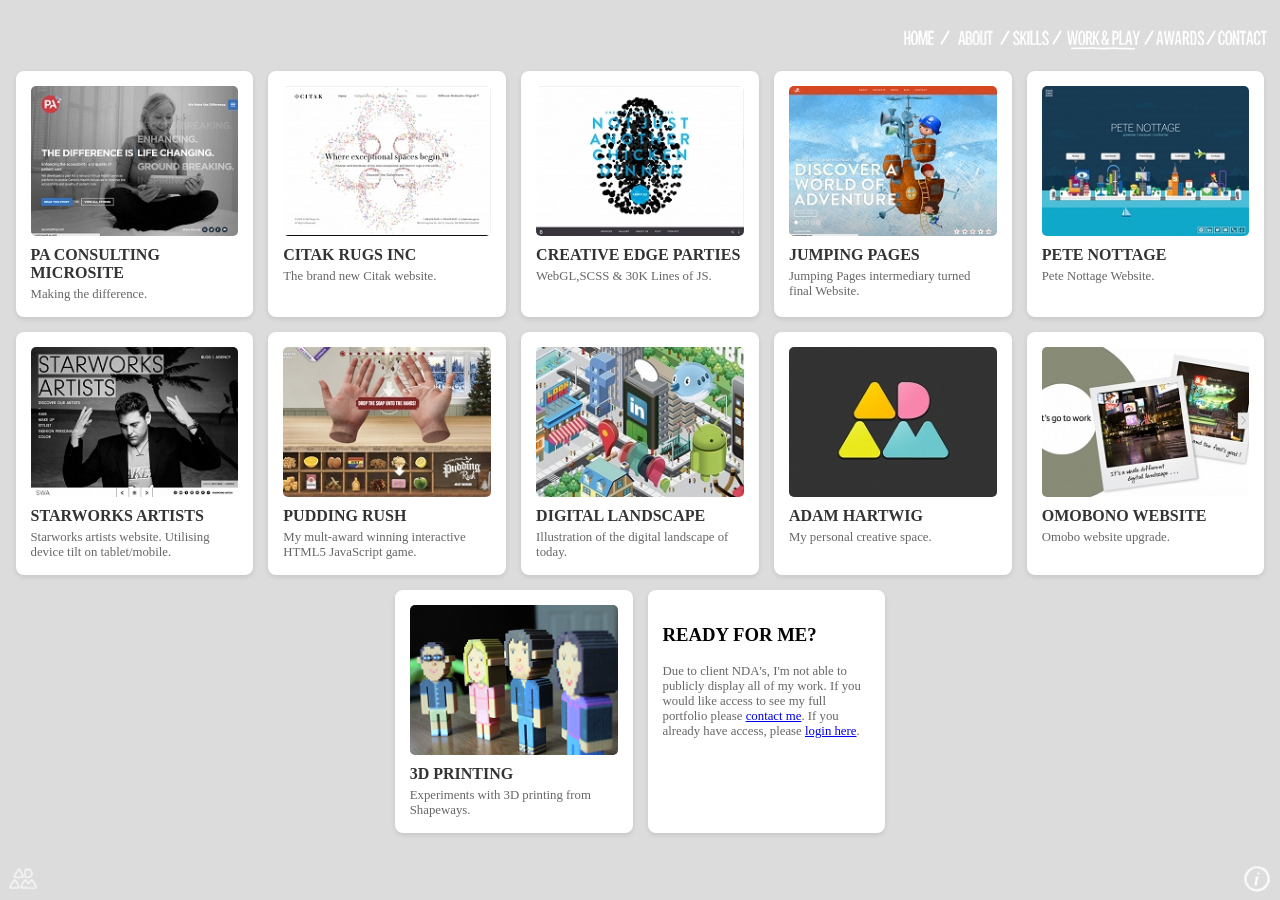
<file: works&play.html>
<!DOCTYPE html>
<html lang="en">

<head>
    <meta charset="UTF-8">
    <meta name="viewport" content="width=device-width, initial-scale=1.0">
    <title>Document</title>
    <link rel="stylesheet" href="css/works&play.css">
</head>

<body>
    <header>
        <nav class="navegador">
            <a class="nav-home" href="/index.html"></a>
            <span></span>
            <a class="nav-about" href="/about.html"></a>
            <span></span>
            <a class="nav-skills" href="/skill.html"></a>
            <span></span>
            <a class="nav-workplay" href="/works&play.html"></a>
            <span></span>
            <a class="nav-awards" href="/awards.html"></a>
            <span></span>
            <a class="nav-contact" href="/contact.html"></a>
        </nav>
    </header>
    <main>
        <section>
            <article>
                <div>
                    <img src="img/pa-img1.jpg" alt="PA Consulting Microsite">
                    <h2>PA CONSULTING MICROSITE</h2>
                    <p>Making the difference.</p>
                </div>
            </article>
            <article>
                <div>
                    <img src="img/citak-img1.jpg" alt="citak rugs inc">
                    <h2>CITAk RUGS INC</h2>
                    <p>The brand new Citak website.</p>
                </div>
            </article>
            <article>
                <div>
                    <img src="img/cep-img1.jpg" alt="">
                    <h2>CREATIVE EDGE PARTIES</h2>
                    <p>WebGL,SCSS & 30K Lines of JS.</p>
                </div>
            </article>
            <article>
                <div>
                    <img src="img/jp-img1.jpg" alt="">
                    <h2>JUMPING PAGES</h2>
                    <p>Jumping Pages intermediary turned final Website.</p>
                </div>
            </article>
            <article>
                <div>
                    <img src="img/pn1_219.jpg" alt="">
                    <h2>PETE NOTTAGE</h2>
                    <p>Pete Nottage Website.</p>
                </div>
            </article>
            <article>
                <div>
                    <img src="img/swa-img1.jpg" alt="">
                    <h2>STARWORKS ARTISTS</h2>
                    <p>Starworks artists website. Utilising device tilt on tablet/mobile.</p>
                </div>
            </article>
            <article>
                <div>
                    <img src="img/thumb_219_158auto_c1.jpg" alt="">
                    <h2>PUDDING RUSH</h2>
                    <p>My mult-award winning interactive HTML5 JavaScript game.</p>
                </div>
            </article>
            <article>
                <div>
                    <img src="img/dg-thumb_219_158auto_c1.jpg" alt="">
                    <h2>DIGITAL LANDSCAPE</h2>
                    <p>Illustration of the digital landscape of today.</p>
                </div>
            </article>
            <article>
                <div>
                    <img src="img/adam-h-thmb.jpg" alt="">
                    <h2>ADAM HARTWIG</h2>
                    <p>My personal creative space.</p>
                </div>
            </article>
            <article>
                <div>
                    <img src="img/omob-thmb.jpg" alt="">
                    <h2>OMOBONO WEBSITE</h2>
                    <p>Omobo website upgrade.</p>
                </div>

            </article>
            <article>
                <div>
                    <img src="img/IMG_0344.jpg" alt="">
                    <h2>3D PRINTING</h2>
                    <p>Experiments with 3D printing from Shapeways.</p>
                </div>
            </article>
            <article>
                <div>
                    <h1>READY FOR ME?</h1>
                    <p>Due to client NDA's, I'm not able to publicly display all of my work. If you would like access to
                        see my full portfolio please <a href="contact.html">contact me</a>. If you already have access,
                        please <a href="login.html">login here</a>.</p>
                </div>
            </article>
        </section>
    </main>

    <footer>
        <div class="footer-container">
            <div class="icon">
                <a href="index.html" class="adam-icon">
                </a>
            </div>
            <div class="footer-copy">
                <p>&copy; 2026</p>
            </div>
            <div id="info" class="info-container">
                <a href="#close" class="close-btn"></a>
                <a href="#email" class="email-btn"></a>
                <a href="#linkedin" class="linkedin-btn"></a>
                <a href="#twitter" class="twitter-btn"></a>
                <a href="#facebook" class="facebook-btn"></a>
                <a href="#behance" class="behance-btn"></a>
            </div>
            <a href="#info" class="info-icon">

            </a>
        </div>
    </footer>

    <script src="footer.js"></script>

</body>

</html>
</file>
<file: css/home.css>
@font-face {
    font-family: 'AdamDrawn';
    src: url(/fonts/adamfont-webfont.woff) format('woff');
}

body {
    font-family: 'Arial', sans-serif;
    margin: 0;
    padding: 0;
}

header {
    display: flex;
    color: white;
    justify-content: end;
    margin: 0;
    padding: 20px;
    position: fixed;
    top: 0;
    right: 0;
    z-index: 10;
    width: 100%;
}

.navegador>a {
    background-position: center -10%;
    background-repeat: no-repeat;
    transition: background-position 0.3s ease;
}

.navegador>a:hover {
    background-position: center 100%;
    transition: background-position 0.3s ease;
}

.nav-home {
    background-image: url(/img/nav/home.png);
    background-size: 30px 35px;
    padding: 0px 20px;
    position: relative;
}

.nav-home::before {
    content: '';
    position: absolute;
    bottom: -15px;
    left: 50%;
    transform: translateX(-50%);
    width: 80%;
    height: 20px;
    background-image: url(/img/nav/active-icon.png);
    background-size: cover 100%;
    background-repeat: no-repeat;
    background-position: center;
}

.nav-about {
    background-image: url(/img/nav/about.png);
    background-size: 35px 35px;
    padding: 0px 24px;
}

.nav-skills {
    background-image: url(/img/nav/skills.png);
    background-size: 36px 35px;
    padding: 0px 20px;
}

.nav-workplay {
    background-image: url(/img/nav/workplay.png);
    background-size: 73px 35px;
    padding: 0px 40px;
}

.nav-awards {
    background-image: url(/img/nav/awards.png);
    background-size: 48px 35px;
    padding: 0px 25px;
}

.nav-contact {
    background-image: url(/img/nav/contact.png);
    background-size: 49px 35px;
    padding: 0px 25px;
}

.navegador>span {
    background-image: url(/img/nav/separator.png);
    padding: 0px 6px;
    background-position: center 75%;
    background-repeat: no-repeat;
}


section.slide {
    align-items: center;
    display: flex;
    flex-direction: column;
    height: 100vh;
    justify-content: center;
    position: absolute;
    top: 0;
    left: 0;
    width: 100%;
    opacity: 0;
    visibility: hidden;
    pointer-events: none;
    transition: opacity 0.6s ease, visibility 0.6s ease;
}

/* Sección 1 - Visible por defecto */
#section1 {
    background-color: #fcc101;
    color: white;
    opacity: 1;
    visibility: visible;
    pointer-events: auto;
    text-align: center;
}

#section2 {
    background-color: #333;
    color: white;
    text-align: center;
}

#section3 {
    background-color: #F862B2;
    color: white;
    text-align: center;
}

#section4 {
    background-color: #03c5c5;
    color: white;
    text-align: center;
}

#section5 {
    background-color: #333;
    color: white;
    text-align: center;
}

#section6 {
    background-color: #dcdcdc;
    color: #333;
    text-align: center;
}

#section6 .nav-dot {
    border-color: #333;
    
}

#section6 .nav-dot:hover {
    background-color: #333;
}

#section7 {
    background-color: #fcc101;
    color: white;
}

#section8 {
    background-color: #fcc101;
    color: white;
}

#section9 {
    background-color: #333;
    color: white;
}

#section10 {
    background-color: #bed041;
    color: white;
    text-align: center;
}

#section11 {
    background-color: #03c5c5;
    color: white;
}

/* Mostrar la sección cuando es :target */
section.slide:target {
    opacity: 1;
    visibility: visible;
    pointer-events: auto;
}

main button:hover {
    background-color: white;
    cursor: grabbing;
}

/* Estilos para los dots de navegación */
.section-nav {
    display: flex;
    gap: 10px;
    flex-wrap: wrap;
    justify-content: center;
}

.nav-dot {
    width: 20px;
    height: 20px;
    border-radius: 50%;
    background: transparent;
    border: 2px solid white;
    cursor: pointer;
    transition: all 0.3s ease;
    text-decoration: none;
    display: inline-block;
}

.nav-dot:hover {
    background: white;
    transform: scale(1.2);
}

footer {
    position: fixed;
    bottom: 0;
    left: 0;
    width: 100%;
    z-index: 10;
}

.footer-container {
    background-color: transparent;
    display: flex;
    justify-content: space-between;
}

.footer-copy {
    display: none;
}

.footer-copy.active {
    display: flex;
    justify-content: center;
    align-items: center;
    position: relative;
    right: 39%;
    top: 8px;
    color: #fff;
    font-family: 'AdamDrawn', sans-serif;
}

.adam-icon {
    display: flex;
    justify-content: center;
    align-items: center;
    background-image: url(/img/footer/adam.png);
    padding: 20px 18px;
    border-radius: 10px;
    background-repeat: no-repeat;
    background-size: cover;
    background-position: center -20%;
    transition: background-position 0.3s ease;
}

.adam-icon:hover {
    background-position: 0% 100%;
    transition: background-position 0.3s ease;
    cursor: pointer;
}

.info-icon {
    background-image: url(/img/footer/info.png);
    padding: 20px 18px;
    border-radius: 10px;
    background-repeat: no-repeat;
    background-size: cover;
    background-position: center -20%;
    transition: background-position 0.3s ease;
    margin: auto 0;
}

.info-icon:hover {
    background-position: 0% 100%;
    transition: background-position 0.3s ease;
    cursor: pointer;
}

.info-icon.active {
    display: none;
}

#info {
    display: none;
}

#info.active {
    align-items: center;
    display: flex;
    justify-content: center;
    flex-direction: row-reverse;
    transition: all 0.3s ease;
}

.footer-container.active {
    display: flex;
    align-items: center;
    background-image: url(/img/footer/bg.png);
    height: 60px;
    transition: all 0.3s ease;
}

.close-btn {
    display: flex;
    justify-content: center;
    align-items: center;
    background-image: url(/img/footer/close.png);
    padding: 20px 18px;
    border-radius: 10px;
    background-repeat: no-repeat;
    background-size: cover;
    background-position: center -20%;
    transition: background-position 0.3s ease;
}

.close-btn:hover {
    background-position: 0% 120%;
    transition: background-position 0.3s ease;
    cursor: pointer;
}

.email-btn,
.linkedin-btn,
.twitter-btn,
.facebook-btn,
.behance-btn {
    display: flex;
    justify-content: center;
    align-items: center;
    padding: 20px 18px;
    border-radius: 10px;
    background-repeat: no-repeat;
    background-size: cover;
    background-position: center -20%;
    transition: background-position 0.3s ease;
}

.email-btn:hover,
.linkedin-btn:hover,
.twitter-btn:hover,
.facebook-btn:hover,
.behance-btn:hover {
    background-position: 0% 100%;
    transition: background-position 0.3s ease;
    cursor: pointer;
}

.email-btn {
    background-image: url(/img/footer/email.png);
}

.linkedin-btn {
    background-image: url(/img/footer/linked-in.png);
}

.twitter-btn {
    background-image: url(/img/footer/twitter.png);
}

.facebook-btn {
    background-image: url(/img/footer/facebook.png);
}

.behance-btn {
    background-image: url(/img/footer/behance.png);
}
</file>
<file: css/about.css>
@font-face {
    font-family: 'AdamDrawn';
    src: url(/fonts/adamfont-webfont.woff) format('woff');
}

* {
    margin: 0;
    padding: 0;
    box-sizing: border-box;
}

body {
    background-color: #e8a0b8;
}

/* ========== Header Navigation ========== */
header {
    display: flex;
    color: white;
    justify-content: end;
    margin: 0;
    padding: 20px;
    position: fixed;
    top: 0;
    right: 0;
    z-index: 10;
    width: 100%;
}

.navegador>a {
    background-position: center -10%;
    background-repeat: no-repeat;
    transition: background-position 0.3s ease;
}

.navegador>a:hover {
    background-position: center 100%;
    transition: background-position 0.3s ease;
}

.nav-home {
    background-image: url(/img/nav/home.png);
    background-size: 30px 35px;
    padding: 0px 20px;
}

.nav-about {
    background-image: url(/img/nav/about.png);
    background-size: 35px 35px;
    padding: 0px 24px;
    position: relative;
}

.nav-about::before {
    content: '';
    position: absolute;
    bottom: -15px;
    left: 50%;
    transform: translateX(-50%);
    width: 80%;
    height: 20px;
    background-image: url(/img/nav/active-icon.png);
    background-size: cover 100%;
    background-repeat: no-repeat;
    background-position: center;
}

.nav-skills {
    background-image: url(/img/nav/skills.png);
    background-size: 36px 35px;
    padding: 0px 20px;
}

.nav-workplay {
    background-image: url(/img/nav/workplay.png);
    background-size: 73px 35px;
    padding: 0px 40px;
}

.nav-awards {
    background-image: url(/img/nav/awards.png);
    background-size: 48px 35px;
    padding: 0px 25px;
}

.nav-contact {
    background-image: url(/img/nav/contact.png);
    background-size: 49px 35px;
    padding: 0px 25px;
}

.navegador>span {
    background-image: url(/img/nav/separator.png);
    padding: 0px 6px;
    background-position: center 75%;
    background-repeat: no-repeat;
}

/* ========== Main Layout ========== */
main {
    display: flex;
    justify-content: center;
    align-items: center;
    min-height: 100vh;
    padding: 40px 20px;
}

/* ========== Head Section - Interactive Head with Hover Zones ========== */

/* Contenedor principal */
.head-section {
    position: relative;
    display: inline-block;
    width: 600px;
    overflow: hidden;
    margin: 0 auto;
}

/* Todas las capas se apilan en el mismo lugar */
.layer {
    position: absolute;
    top: 0;
    left: 0;
    width: 100%;
    height: 100%;
    display: block;
}

/* La imagen base siempre visible y define la altura del contenedor */
.layer.base {
    position: relative;
    z-index: 1;
}

/* Separador encima de los overlays */
.layer.separator {
    z-index: 3;
    pointer-events: none;
    max-width: 10px;
    margin: auto;
    position: absolute;
    left: 49%;
}

/* Botón explore */
.explore-btn {
    border: none;
    background-color: transparent;
    cursor: pointer;
    position: absolute;
    z-index: 6;
    top: 50%;
    left: 50%;
    transform: translate(-50%, -50%);
    pointer-events: auto;
    background-image: url(/img/about/explore.png);
    height: 50px;
    width: 150px;
    background-position: 80% -10%;
    background-repeat: no-repeat;
    transition: background-position 0.3s ease;
}

.explore-btn:hover {
    background-position: 80% 115%;
    transition: background-position 0.3s ease;
}

/* Zonas hover: invisibles pero capturan el mouse */
.hover-zone {
    position: absolute;
    z-index: 5;
    background: transparent;
    opacity: 1;
    transition: opacity 0.3s ease;
}

.hover-zone:hover {
    opacity: 1;

}

.hover-zone-1 {
    top: 0%;
    left: 0%;
    width: 50%;
    height: 33%;
}

.hover-zone-2 {
    top: 0%;
    left: 50%;
    width: 50%;
    height: 33%;
}

.hover-zone-3 {
    top: 33%;
    left: 0%;
    width: 50%;
    height: 33%;
}

.hover-zone-4 {
    top: 33%;
    left: 50%;
    width: 50%;
    height: 33%;
}

.hover-zone-5 {
    top: 66%;
    left: 0%;
    width: 50%;
    height: 34%;
}

.hover-zone-6 {
    top: 66%;
    right: 0%;
    width: 50%;
    height: 34%;
}

/* ========== Anatomy Section ========== */

#anatomy-section {
    display: none;
    position: relative;
    width: 100%;
    background-color: #e8a0b8;
    overflow: hidden;
}

#anatomy-section.active {
    display: flex;
    justify-content: center;
    align-items: center;
    flex-wrap: wrap;
    gap: 40px;
}

/* Animación de salida del head-section */
.head-section.splitting {
    animation: splitOut 0.5s ease-in forwards;
}

@keyframes splitOut {
    0% {
        transform: scale(1);
        opacity: 1;
    }

    50% {
        transform: scale(1.08);
        opacity: 0.8;
    }

    100% {
        transform: scale(0.85);
        opacity: 0;
    }
}

/* Tarjetas de órganos - Contenedor */
.anatomy-card {
    position: relative;
    width: 350px;
    height: 320px;
    background-size: contain;
    background-repeat: no-repeat;
    background-position: center;
    opacity: 0;
    transform: scale(0.4) translateY(60px);
    cursor: pointer;
}

.anatomy-card.visible:hover {
    animation: glitchOut 0.5s ease forwards;
    animation: glitchIn 0.5s ease forwards;
}

.anatomy-card.visible {
    opacity: 1;
    transform: scale(1) translateY(0);
}

#card-brain {
    background-image: url('/img/about/brain.png');
    transition: background-image 0.3s ease;
}

#card-brain:hover {
    background-image: url('/img/about/brain-overlay.png');
    transition: background-image 0.3s ease;
    max-width: 350px;
    width: 100%;
}

#card-heart {
    background-image: url('/img/about/heart.png');
    transition: background-image 0.3s ease;
}

#card-heart:hover {
    background-image: url('/img/about/heart-overlay.png');
    transition: background-image 0.3s ease;
    max-width: 350px;
    width: 100%;
}

#card-hand {
    background-image: url('/img/about/hand.png');
    transition: background-image 0.3s ease;
}

#card-hand:hover {
    background-image: url('/img/about/hand-overlay.png');
    transition: background-image 0.3s ease;
    max-width: 350px;
    width: 100%;
}

footer {
    position: fixed;
    bottom: 0;
    left: 0;
    width: 100%;
    z-index: 10;
}

.footer-container {
    background-color: transparent;
    display: flex;
    justify-content: space-between;
    transition: background 0.3s ease;
}

.footer-copy {
    display: none;
}

.footer-copy.active {
    display: flex;
    justify-content: center;
    align-items: center;
    position: relative;
    right: 39%;
    top: 8px;
    color: #fff;
    font-family: 'AdamDrawn', sans-serif;
}

.adam-icon {
    display: flex;
    justify-content: center;
    align-items: center;
    background-image: url(/img/footer/adam.png);
    padding: 20px 18px;
    border-radius: 10px;
    background-repeat: no-repeat;
    background-size: cover;
    background-position: center -20%;
    transition: background-position 0.3s ease;
    order: -1;
}

.adam-icon:hover {
    background-position: 0% 100%;
    transition: background-position 0.3s ease;
    cursor: pointer;
}

.info-icon {
    background-image: url(/img/footer/info.png);
    padding: 20px 18px;
    border-radius: 10px;
    background-repeat: no-repeat;
    background-size: cover;
    background-position: center -20%;
    transition: background-position 0.3s ease;
    margin: auto 0;
}

.info-icon:hover {
    background-position: 0% 100%;
    transition: background-position 0.3s ease;
    cursor: pointer;
}

.info-icon.active {
    display: none;
}

#info {
    display: none;
}

#info.active {
    align-items: center;
    display: flex;
    justify-content: center;
    flex-direction: row-reverse;
    transition: all 0.3s ease;
}

.footer-container.active {
    display: flex;
    align-items: center;
    background-image: url(/img/footer/bg.png);
    height: 60px;
    transition: all 0.3s ease;
}

.close-btn {
    display: flex;
    justify-content: center;
    align-items: center;
    background-image: url(/img/footer/close.png);
    padding: 20px 18px;
    border-radius: 10px;
    background-repeat: no-repeat;
    background-size: cover;
    background-position: center -20%;
    transition: background-position 0.3s ease;
}

.close-btn:hover {
    background-position: 0% 120%;
    transition: background-position 0.3s ease;
    cursor: pointer;
}

.email-btn,
.linkedin-btn,
.twitter-btn,
.facebook-btn,
.behance-btn {
    display: flex;
    justify-content: center;
    align-items: center;
    padding: 20px 18px;
    border-radius: 10px;
    background-repeat: no-repeat;
    background-size: cover;
    background-position: center -20%;
    transition: background-position 0.3s ease;
}

.email-btn:hover,
.linkedin-btn:hover,
.twitter-btn:hover,
.facebook-btn:hover,
.behance-btn:hover {
    background-position: 0% 100%;
    transition: background-position 0.3s ease;
    cursor: pointer;
}

.email-btn {
    background-image: url(/img/footer/email.png);
}

.linkedin-btn {
    background-image: url(/img/footer/linked-in.png);
}

.twitter-btn {
    background-image: url(/img/footer/twitter.png);
}

.facebook-btn {
    background-image: url(/img/footer/facebook.png);
}

.behance-btn {
    background-image: url(/img/footer/behance.png);
}

@keyframes glitchOut {
    0% {
        opacity: 1;
        transform: translate(0, 0);
        clip-path: inset(0 0 0 0);
    }

    10% {
        transform: translate(-8px, 2px);
        clip-path: inset(15% 0 70% 0);
    }

    15% {
        transform: translate(6px, -3px);
        clip-path: inset(60% 0 10% 0);
        opacity: 0.7;
    }

    20% {
        transform: translate(0, 0);
        clip-path: inset(0 0 0 0);
        opacity: 1;
    }

    30% {
        transform: translate(-12px, 0);
        clip-path: inset(30% 0 30% 0);
    }

    35% {
        transform: translate(10px, 4px);
        opacity: 0;
    }

    40% {
        transform: translate(-5px, -2px);
        clip-path: inset(50% 0 0 0);
        opacity: 0.5;
    }

    50% {
        transform: translate(0, 0);
        clip-path: inset(0 0 0 0);
        opacity: 0;
    }

    100% {
        opacity: 0;
        transform: translate(0, 0);
    }
}

@keyframes glitchIn {
    0% {
        opacity: 0;
        transform: translate(0, 0);
        clip-path: inset(0 0 0 0);
    }

    10% {
        opacity: 0.4;
        transform: translate(7px, -4px);
        clip-path: inset(40% 0 40% 0);
    }

    20% {
        opacity: 0;
        transform: translate(-5px, 3px);
    }

    30% {
        opacity: 0.8;
        transform: translate(4px, -2px);
        clip-path: inset(10% 0 80% 0);
    }

    40% {
        opacity: 1;
        transform: translate(-3px, 1px);
        clip-path: inset(0 0 0 0);
    }

    50% {
        transform: translate(2px, -1px);
        background-image: url('/img/about/separator.png');
    }

    60% {
        transform: translate(-2px, 2px);
    }

    70% {
        transform: translate(1px, 0);
    }

    80% {
        transform: translate(0, -1px);
    }

    100% {
        opacity: 1;
        transform: translate(0, 0);
        clip-path: inset(0 0 0 0);
    }
}
</file>
<file: css/awards.css>
@font-face {
    font-family: 'AdamDrawn';
    src: url(/fonts/adamfont-webfont.woff) format('woff');
}

body {
    background-color: #fcc101;
    color: #333;
    font-family: 'Open Sans', sans-serif;
    margin: 0;
    padding: 0;
    overflow: hidden;
}

header {
    display: flex;
    color: white;
    justify-content: end;
    margin: 0;
    padding: 20px;
    position: fixed;
    top: 0;
    right: 0;
    z-index: 10;
    width: 100%;
}

.navegador>a {
    background-position: center -10%;
    background-repeat: no-repeat;
    transition: background-position 0.3s ease;
}

.navegador>a:hover {
    background-position: center 100%;
    transition: background-position 0.3s ease;
}

.nav-home {
    background-image: url(/img/nav/home.png);
    background-size: 30px 35px;
    padding: 0px 20px;
}

.nav-about {
    background-image: url(/img/nav/about.png);
    background-size: 35px 35px;
    padding: 0px 24px;
}


.nav-skills {
    background-image: url(/img/nav/skills.png);
    background-size: 36px 35px;
    padding: 0px 20px;
}

.nav-workplay {
    background-image: url(/img/nav/workplay.png);
    background-size: 73px 35px;
    padding: 0px 40px;
}

.nav-awards {
    background-image: url(/img/nav/awards.png);
    background-size: 48px 35px;
    padding: 0px 25px;
    position: relative;
}

.nav-awards::before {
    content: '';
    position: absolute;
    bottom: -15px;
    left: 50%;
    transform: translateX(-50%);
    width: 80%;
    height: 20px;
    background-image: url(/img/nav/active-icon.png);
    background-size: cover 100%;
    background-repeat: no-repeat;
    background-position: center;
}

.nav-contact {
    background-image: url(/img/nav/contact.png);
    background-size: 49px 35px;
    padding: 0px 25px;
}

.navegador>span {
    background-image: url(/img/nav/separator.png);
    padding: 0px 6px;
    background-position: center 75%;
    background-repeat: no-repeat;
}

main {
    min-height: 80vh;
    display: flex;
    flex-direction: column;
    align-items: center;
    justify-content: center;
    text-align: center;
    color: white;
    font-family: Arial, sans-serif;
    padding: 50px 20px;
}

.carousel-wrapper {
    display: flex;
    align-items: center;
    justify-content: center;
    gap: 0;
    width: 100%;
    max-width: 1200px;
}

.carousel-center {
    display: flex;
    flex-direction: column;
    align-items: center;
    gap: 10px;
    flex: 1;
    padding: 0 40px;
}

.carousel-side-images {
    display: flex;
    flex-direction: row;
    gap: 20px;
    align-items: center;
    justify-content: center;
    min-width: auto;
}

.carousel-side-left {
    flex-direction: row-reverse;
}

.side-image {
    max-width: 80px;
    height: auto;
    opacity: 0.6;
    cursor: pointer;
    transition: all 0.3s ease;
    filter: grayscale(40%);
    animation: sideImageSlide 0.5s ease-out;
}

.side-image:hover {
    opacity: 0.8;
    transform: scale(1.1);
}

.carousel-image-container {
    width: 300px;
    height: 300px;
    display: flex;
    align-items: center;
    justify-content: center;
}

.carousel-main-image {
    max-width: 100%;
    max-height: 100%;
    width: auto;
    height: auto;
    animation: imageSlide 0.6s ease-in-out;
}

@keyframes imageSlide {
    0% {
        opacity: 0;
        transform: scale(0.85) rotateY(10deg);
    }

    50% {
        transform: scale(1.02);
    }

    100% {
        opacity: 1;
        transform: scale(1) rotateY(0);
    }
}

@keyframes sideImageSlide {
    from {
        opacity: 0;
        transform: scale(0.7) translateY(10px);
    }

    to {
        opacity: 0.6;
        transform: scale(1) translateY(0);
    }
}

.award-logo {
    max-width: 90px;
    height: auto;
    opacity: 0.5;
    cursor: pointer;
    transition: all 0.4s ease;
    filter: grayscale(30%);
}

.award-logo:hover {
    opacity: 0.7;
    transform: scale(1.05);
}

.award-logo.active {
    max-width: 180px;
    opacity: 1;
    filter: grayscale(0%);
    transform: scale(1);
}

.award-info {
    display: flex;
    flex-direction: column;
    align-items: center;
    gap: 20px;
}

#award-title {
    font-size: 3rem;
    margin: 0;
    letter-spacing: 2px;
    text-transform: uppercase;
    transition: all 0.4s ease;
}

.award-content {
    text-align: center;
    width: 100%;
}

.award-content p {
    margin: 10px 0;
    font-size: 1rem;
    transition: all 0.4s ease;
}

.award-content a {
    color: white;
    text-decoration: underline;
}

.carousel-nav {
    display: flex;
    align-items: center;
    justify-content: center;
}

.arrow {
    width: 50px;
    height: 50px;
    border: 2px solid white;
    border-radius: 50%;
    display: flex;
    align-items: center;
    justify-content: center;
    cursor: pointer;
    transition: background 0.3s;
    position: relative;
    margin: 0 15px;
}

.arrow:hover {
    background-color: rgba(255, 255, 255, 0.2);
}

.arrow::after {
    content: '';
    width: 12px;
    height: 12px;
    border-top: 3px solid white;
    border-right: 3px solid white;
    display: inline-block;
}

/* Dirección Izquierda */
.arrow-left::after {
    transform: rotate(-135deg);
    margin-left: 5px;
}

/* Dirección Derecha */
.arrow-right::after {
    transform: rotate(45deg);
    margin-right: 5px;
}

.image-indicators {
    display: flex;
    gap: 12px;
    justify-content: center;
    margin-top: 20px;
}

.indicator {
    width: 12px;
    height: 12px;
    border-radius: 50%;
    background-color: rgba(255, 255, 255, 0.4);
    cursor: pointer;
    transition: all 0.3s ease;
}

.indicator:hover {
    background-color: rgba(255, 255, 255, 0.7);
}

.indicator.active {
    background-color: white;
    transform: scale(1.3);
}

footer {
    position: fixed;
    bottom: 0;
    left: 0;
    width: 100%;
    z-index: 10;
}

.footer-container {
    background-color: transparent;
    display: flex;
    justify-content: space-between;
    transition: background 0.3s ease;
}

.footer-copy {
    display: none;
}

.footer-copy.active {
    display: flex;
    justify-content: center;
    align-items: center;
    position: relative;
    right: 39%;
    top: 8px;
    color: #fff;
    font-family: 'AdamDrawn', sans-serif;
}

.adam-icon {
    display: flex;
    justify-content: center;
    align-items: center;
    background-image: url(/img/footer/adam.png);
    padding: 20px 18px;
    border-radius: 10px;
    background-repeat: no-repeat;
    background-size: cover;
    background-position: center -20%;
    transition: background-position 0.3s ease;
    order: -1;
}

.adam-icon:hover {
    background-position: 0% 100%;
    transition: background-position 0.3s ease;
    cursor: pointer;
}

.info-icon {
    background-image: url(/img/footer/info.png);
    padding: 20px 18px;
    border-radius: 10px;
    background-repeat: no-repeat;
    background-size: cover;
    background-position: center -20%;
    transition: background-position 0.3s ease;
    margin: auto 0;
}

.info-icon:hover {
    background-position: 0% 100%;
    transition: background-position 0.3s ease;
    cursor: pointer;
}

.info-icon.active {
    display: none;
}

#info {
    display: none;
}

#info.active {
    align-items: center;
    display: flex;
    justify-content: center;
    flex-direction: row-reverse;
    transition: all 0.3s ease;
}

.footer-container.active {
    display: flex;
    align-items: center;
    background-image: url(/img/footer/bg.png);
    height: 60px;
    transition: all 0.3s ease;
}

.close-btn {
    display: flex;
    justify-content: center;
    align-items: center;
    background-image: url(/img/footer/close.png);
    padding: 20px 18px;
    border-radius: 10px;
    background-repeat: no-repeat;
    background-size: cover;
    background-position: center -20%;
    transition: background-position 0.3s ease;
}

.close-btn:hover {
    background-position: 0% 120%;
    transition: background-position 0.3s ease;
    cursor: pointer;
}

.email-btn,
.linkedin-btn,
.twitter-btn,
.facebook-btn,
.behance-btn {
    display: flex;
    justify-content: center;
    align-items: center;
    padding: 20px 18px;
    border-radius: 10px;
    background-repeat: no-repeat;
    background-size: cover;
    background-position: center -20%;
    transition: background-position 0.3s ease;
}

.email-btn:hover,
.linkedin-btn:hover,
.twitter-btn:hover,
.facebook-btn:hover,
.behance-btn:hover {
    background-position: 0% 100%;
    transition: background-position 0.3s ease;
    cursor: pointer;
}

.email-btn {
    background-image: url(/img/footer/email.png);
}

.linkedin-btn {
    background-image: url(/img/footer/linked-in.png);
}

.twitter-btn {
    background-image: url(/img/footer/twitter.png);
}

.facebook-btn {
    background-image: url(/img/footer/facebook.png);
}

.behance-btn {
    background-image: url(/img/footer/behance.png);
}
</file>
<file: css/contact.css>
@font-face {
    font-family: 'AdamDrawn';
    src: url(/fonts/adamfont-webfont.woff) format('woff');
}

:root {
    --bg-color: #00c2c7;
    --text-color: #ffffff;
    --input-bg: rgba(255, 255, 255, 0.1);
}

body {
    background-color: var(--bg-color);
    font-family: 'Arial', sans-serif;
    color: var(--text-color);
    margin: 0;
    padding: 0px;
}

header {
    display: flex;
    justify-content: end;
    margin: 5px;
    padding: 20px 0;
}

.navegador>a {
    background-position: center -10%;
    background-repeat: no-repeat;
    transition: background-position 0.3s ease;
}

.navegador>a:hover {
    background-position: center 100%;
    transition: background-position 0.3s ease;
}

.nav-home {
    background-image: url(/img/nav/home.png);
    background-size: 30px 35px;
    padding: 0px 20px;
}

.nav-about {
    background-image: url(/img/nav/about.png);
    background-size: 35px 35px;
    padding: 0px 24px;
}


.nav-skills {
    background-image: url(/img/nav/skills.png);
    background-size: 36px 35px;
    padding: 0px 20px;
}

.nav-workplay {
    background-image: url(/img/nav/workplay.png);
    background-size: 73px 35px;
    padding: 0px 40px;
}

.nav-awards {
    background-image: url(/img/nav/awards.png);
    background-size: 48px 35px;
    padding: 0px 25px;
}

.nav-contact {
    background-image: url(/img/nav/contact.png);
    background-size: 49px 35px;
    padding: 0px 25px;
    position: relative;
}

.nav-contact::before {
    content: '';
    position: absolute;
    bottom: -15px;
    left: 50%;
    transform: translateX(-50%);
    width: 80%;
    height: 20px;
    background-image: url(/img/nav/active-icon.png);
    background-size: cover 100%;
    background-repeat: no-repeat;
    background-position: center;
}

.navegador>span {
    background-image: url(/img/nav/separator.png);
    padding: 0px 6px;
    background-position: center 75%;
    background-repeat: no-repeat;
}


.postal-container {
    display: flex;
    border: 3px solid white;
    margin: 30px auto;
    max-width: 800px;
    min-height: 300px;
    padding: 40px;
    position: relative;
}

.postal-body {
    display: flex;
    gap: 40px;
    width: 90%;
}

.info-side {
    border-right: 2px solid rgba(255, 255, 255, 0.5);
    flex: 1;
    padding-right: 20px;
}

.form-side {
    flex: 1.5;
}

h1 {
    font-family: 'Oswald', sans-serif;
    font-size: 5rem;
    line-height: 0.9;
    margin: 0;
    text-transform: uppercase;
}

p,
label {
    font-size: 1.1rem;
    font-weight: 300;
}

.form-group {
    margin-bottom: 10px;
}

label {
    display: block;
    font-family: 'Oswald', sans-serif;
    font-size: 1.4rem;
    text-transform: uppercase;
    margin-bottom: 5px;
}

input {
    background: var(--input-bg);
    border: 2px solid white;
    border-radius: 15px;
    box-sizing: border-box;
    color: white;
    font-family: inherit;
    padding: 12px;
    width: 50%;
}

textarea {
    background: var(--input-bg);
    border: 2px solid white;
    border-radius: 15px;
    box-sizing: border-box;
    color: white;
    font-family: inherit;
    padding: 12px;
    width: 100%;
}

input::placeholder,
textarea::placeholder {
    color: rgba(255, 255, 255, 0.6);
}

textarea {
    height: 150px;
    resize: none;
}

.send-btn {
    align-items: center;
    background-color: #555;
    border: none;
    border-radius: 8px;
    color: white;
    cursor: pointer;
    display: flex;
    font-family: 'Oswald', sans-serif;
    font-size: 1.5rem;
    float: right;
    gap: 10px;
    padding: 10px 30px;
}

.send-btn:hover {
    background-color: #444;
}

.stamp {
    align-items: center;
    display: flex;
    flex-direction: column;
    font-family: 'Oswald', sans-serif;
    height: 85px;
    justify-content: center;
    position: absolute;
    right: 20px;
    top: 20px;
    width: 70px;
    background-image: url(/img/contact/stamp.png);
    background-size: contain;
    background-repeat: no-repeat;
}


footer {
    position: fixed;
    bottom: 0;
    left: 0;
    width: 100%;
    z-index: 10;
}

.footer-container {
    background-color: transparent;
    display: flex;
    justify-content: space-between;
    transition: background 0.3s ease;
}

.footer-copy {
    display: none;
}

.footer-copy.active {
    display: flex;
    justify-content: center;
    align-items: center;
    position: relative;
    right: 39%;
    top: 8px;
    color: #fff;
    font-family: 'AdamDrawn', sans-serif;
}

.adam-icon {
    display: flex;
    justify-content: center;
    align-items: center;
    background-image: url(/img/footer/adam.png);
    padding: 20px 18px;
    border-radius: 10px;
    background-repeat: no-repeat;
    background-size: cover;
    background-position: center -20%;
    transition: background-position 0.3s ease;
    order: -1;
}

.adam-icon:hover {
    background-position: 0% 100%;
    transition: background-position 0.3s ease;
    cursor: pointer;
}

.info-icon {
    background-image: url(/img/footer/info.png);
    padding: 20px 18px;
    border-radius: 10px;
    background-repeat: no-repeat;
    background-size: cover;
    background-position: center -20%;
    transition: background-position 0.3s ease;
    margin: auto 0;
}

.info-icon:hover {
    background-position: 0% 100%;
    transition: background-position 0.3s ease;
    cursor: pointer;
}

.info-icon.active {
    display: none;
}

#info {
    display: none;
}

#info.active {
    align-items: center;
    display: flex;
    justify-content: center;
    flex-direction: row-reverse;
    transition: all 0.3s ease;
}

.footer-container.active {
    display: flex;
    align-items: center;
    background-image: url(/img/footer/bg.png);
    height: 60px;
    transition: all 0.3s ease;
}

.close-btn {
    display: flex;
    justify-content: center;
    align-items: center;
    background-image: url(/img/footer/close.png);
    padding: 20px 18px;
    border-radius: 10px;
    background-repeat: no-repeat;
    background-size: cover;
    background-position: center -20%;
    transition: background-position 0.3s ease;
}

.close-btn:hover {
    background-position: 0% 120%;
    transition: background-position 0.3s ease;
    cursor: pointer;
}

.email-btn,
.linkedin-btn,
.twitter-btn,
.facebook-btn,
.behance-btn {
    display: flex;
    justify-content: center;
    align-items: center;
    padding: 20px 18px;
    border-radius: 10px;
    background-repeat: no-repeat;
    background-size: cover;
    background-position: center -20%;
    transition: background-position 0.3s ease;
}

.email-btn:hover,
.linkedin-btn:hover,
.twitter-btn:hover,
.facebook-btn:hover,
.behance-btn:hover {
    background-position: 0% 100%;
    transition: background-position 0.3s ease;
    cursor: pointer;
}

.email-btn {
    background-image: url(/img/footer/email.png);
}

.linkedin-btn {
    background-image: url(/img/footer/linked-in.png);
}

.twitter-btn {
    background-image: url(/img/footer/twitter.png);
}

.facebook-btn {
    background-image: url(/img/footer/facebook.png);
}

.behance-btn {
    background-image: url(/img/footer/behance.png);
}
</file>
<file: css/works&play.css>
@font-face {
    font-family: 'AdamDrawn';
    src: url(/fonts/adamfont-webfont.woff) format('woff');
}

body {
    background-color: gainsboro;
}

header {
    display: flex;
    color: white;
    justify-content: end;
    margin: 5px;
    padding: 20px 0;
}

.navegador>a {
    background-position: center -10%;
    background-repeat: no-repeat;
    transition: background-position 0.3s ease;
}

.navegador>a:hover {
    background-position: center 100%;
    transition: background-position 0.3s ease;
}

.nav-home {
    background-image: url(/img/nav/home.png);
    background-size: 30px 35px;
    padding: 0px 20px;
}

.nav-about {
    background-image: url(/img/nav/about.png);
    background-size: 35px 35px;
    padding: 0px 24px;
}

.nav-skills {
    background-image: url(/img/nav/skills.png);
    background-size: 36px 35px;
    padding: 0px 20px;
}

.nav-workplay {
    background-image: url(/img/nav/workplay.png);
    background-size: 73px 35px;
    padding: 0px 40px;
    position: relative;
}

.nav-workplay::before {
    content: '';
    position: absolute;
    bottom: -15px;
    left: 50%;
    transform: translateX(-50%);
    width: 80%;
    height: 20px;
    background-image: url(/img/nav/active-icon.png);
    background-size: cover 100%;
    background-repeat: no-repeat;
    background-position: center;
}

.nav-awards {
    background-image: url(/img/nav/awards.png);
    background-size: 48px 35px;
    padding: 0px 25px;
}

.nav-contact {
    background-image: url(/img/nav/contact.png);
    background-size: 49px 35px;
    padding: 0px 25px;
}

.navegador>span {
    background-image: url(/img/nav/separator.png);
    padding: 0px 6px;
    background-position: center 75%;
    background-repeat: no-repeat;
}


section>article {
    display: flex;

}

section {
    display: flex;
    flex-wrap: wrap;
    justify-content: center;
    gap: 15px;
    max-width: 1500px;
    margin: 0 auto;
}


section>article {
    /* calc(20% - 15px) para aprox. 5 artículos por fila */
    flex: 0 1 calc(20% - 15px);

    background: #fff;
    padding: 15px;
    border-radius: 8px;
    box-shadow: 0 2px 5px rgba(0, 0, 0, 0.1);
    box-sizing: border-box;
    transition: transform 0.3s ease;
    /* Efecto suave al pasar el mouse */
}

section>article:hover {
    transform: translateY(-5px);
    /* Pequeña elevación al pasar el mouse */
}

section>article img {
    width: 100%;
    height: auto;
    border-radius: 5px;
    display: block;
    margin-bottom: 10px;
}

section>article h2 {
    font-size: 1rem;
    margin: 0 0 5px 0;
    color: #333;
    text-transform: uppercase;
}

section>article p {
    font-size: 0.8rem;
    color: #666;
    margin: 0;
}

footer>div {
    background-color: #555;
    display: flex;
    justify-content: space-between;
    padding: 5px
}

.logo {
    display: flex;
    align-items: center;
    gap: 12px;
    justify-content: center;
    flex-direction: row;
}

footer>div>ul {
    display: flex;
    list-style: none;
    gap: 10px;
}

footer {
    position: fixed;
    bottom: 0;
    left: 0;
    width: 100%;
    z-index: 10;
}

.footer-container {
    background-color: transparent;
    display: flex;
    justify-content: space-between;
    transition: background 0.3s ease;
}

.footer-copy {
    display: none;
}

.footer-copy.active {
    display: flex;
    justify-content: center;
    align-items: center;
    position: relative;
    right: 39%;
    top: 8px;
    color: #fff;
    font-family: 'AdamDrawn', sans-serif;
}

.adam-icon {
    display: flex;
    justify-content: center;
    align-items: center;
    background-image: url(/img/footer/adam.png);
    padding: 20px 18px;
    border-radius: 10px;
    background-repeat: no-repeat;
    background-size: cover;
    background-position: center -20%;
    transition: background-position 0.3s ease;
    order: -1;
}

.adam-icon:hover {
    background-position: 0% 100%;
    transition: background-position 0.3s ease;
    cursor: pointer;
}

.info-icon {
    background-image: url(/img/footer/info.png);
    padding: 20px 18px;
    border-radius: 10px;
    background-repeat: no-repeat;
    background-size: cover;
    background-position: center -20%;
    transition: background-position 0.3s ease;
    margin: auto 0;
}

.info-icon:hover {
    background-position: 0% 100%;
    transition: background-position 0.3s ease;
    cursor: pointer;
}

.info-icon.active {
    display: none;
}

#info {
    display: none;
}

#info.active {
    align-items: center;
    display: flex;
    justify-content: center;
    flex-direction: row-reverse;
    transition: all 0.3s ease;
}

.footer-container.active {
    display: flex;
    align-items: center;
    background-image: url(/img/footer/bg.png);
    height: 60px;
    transition: all 0.3s ease;
}

.close-btn {
    display: flex;
    justify-content: center;
    align-items: center;
    background-image: url(/img/footer/close.png);
    padding: 20px 18px;
    border-radius: 10px;
    background-repeat: no-repeat;
    background-size: cover;
    background-position: center -20%;
    transition: background-position 0.3s ease;
}

.close-btn:hover {
    background-position: 0% 120%;
    transition: background-position 0.3s ease;
    cursor: pointer;
}

.email-btn,
.linkedin-btn,
.twitter-btn,
.facebook-btn,
.behance-btn {
    display: flex;
    justify-content: center;
    align-items: center;
    padding: 20px 18px;
    border-radius: 10px;
    background-repeat: no-repeat;
    background-size: cover;
    background-position: center -20%;
    transition: background-position 0.3s ease;
}

.email-btn:hover,
.linkedin-btn:hover,
.twitter-btn:hover,
.facebook-btn:hover,
.behance-btn:hover {
    background-position: 0% 100%;
    transition: background-position 0.3s ease;
    cursor: pointer;
}

.email-btn {
    background-image: url(/img/footer/email.png);
}

.linkedin-btn {
    background-image: url(/img/footer/linked-in.png);
}

.twitter-btn {
    background-image: url(/img/footer/twitter.png);
}

.facebook-btn {
    background-image: url(/img/footer/facebook.png);
}

.behance-btn {
    background-image: url(/img/footer/behance.png);
}
</file>
